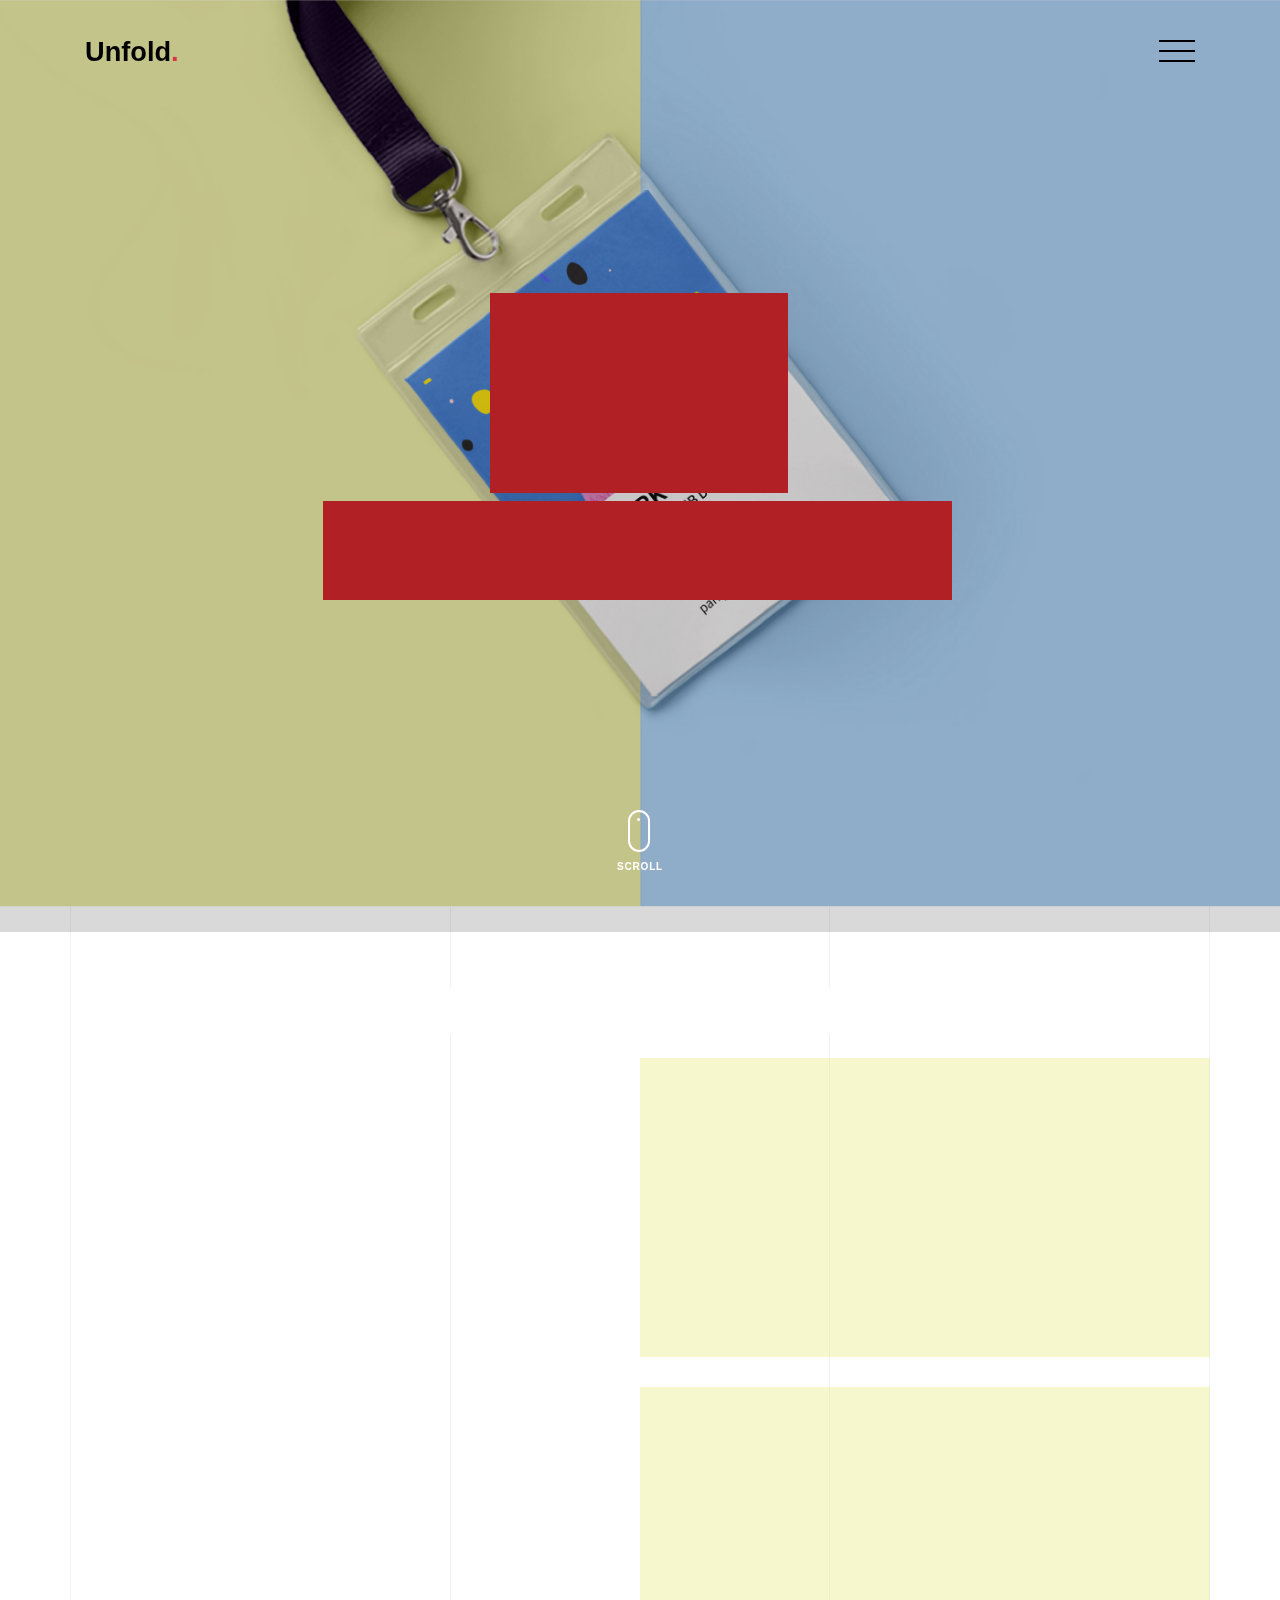
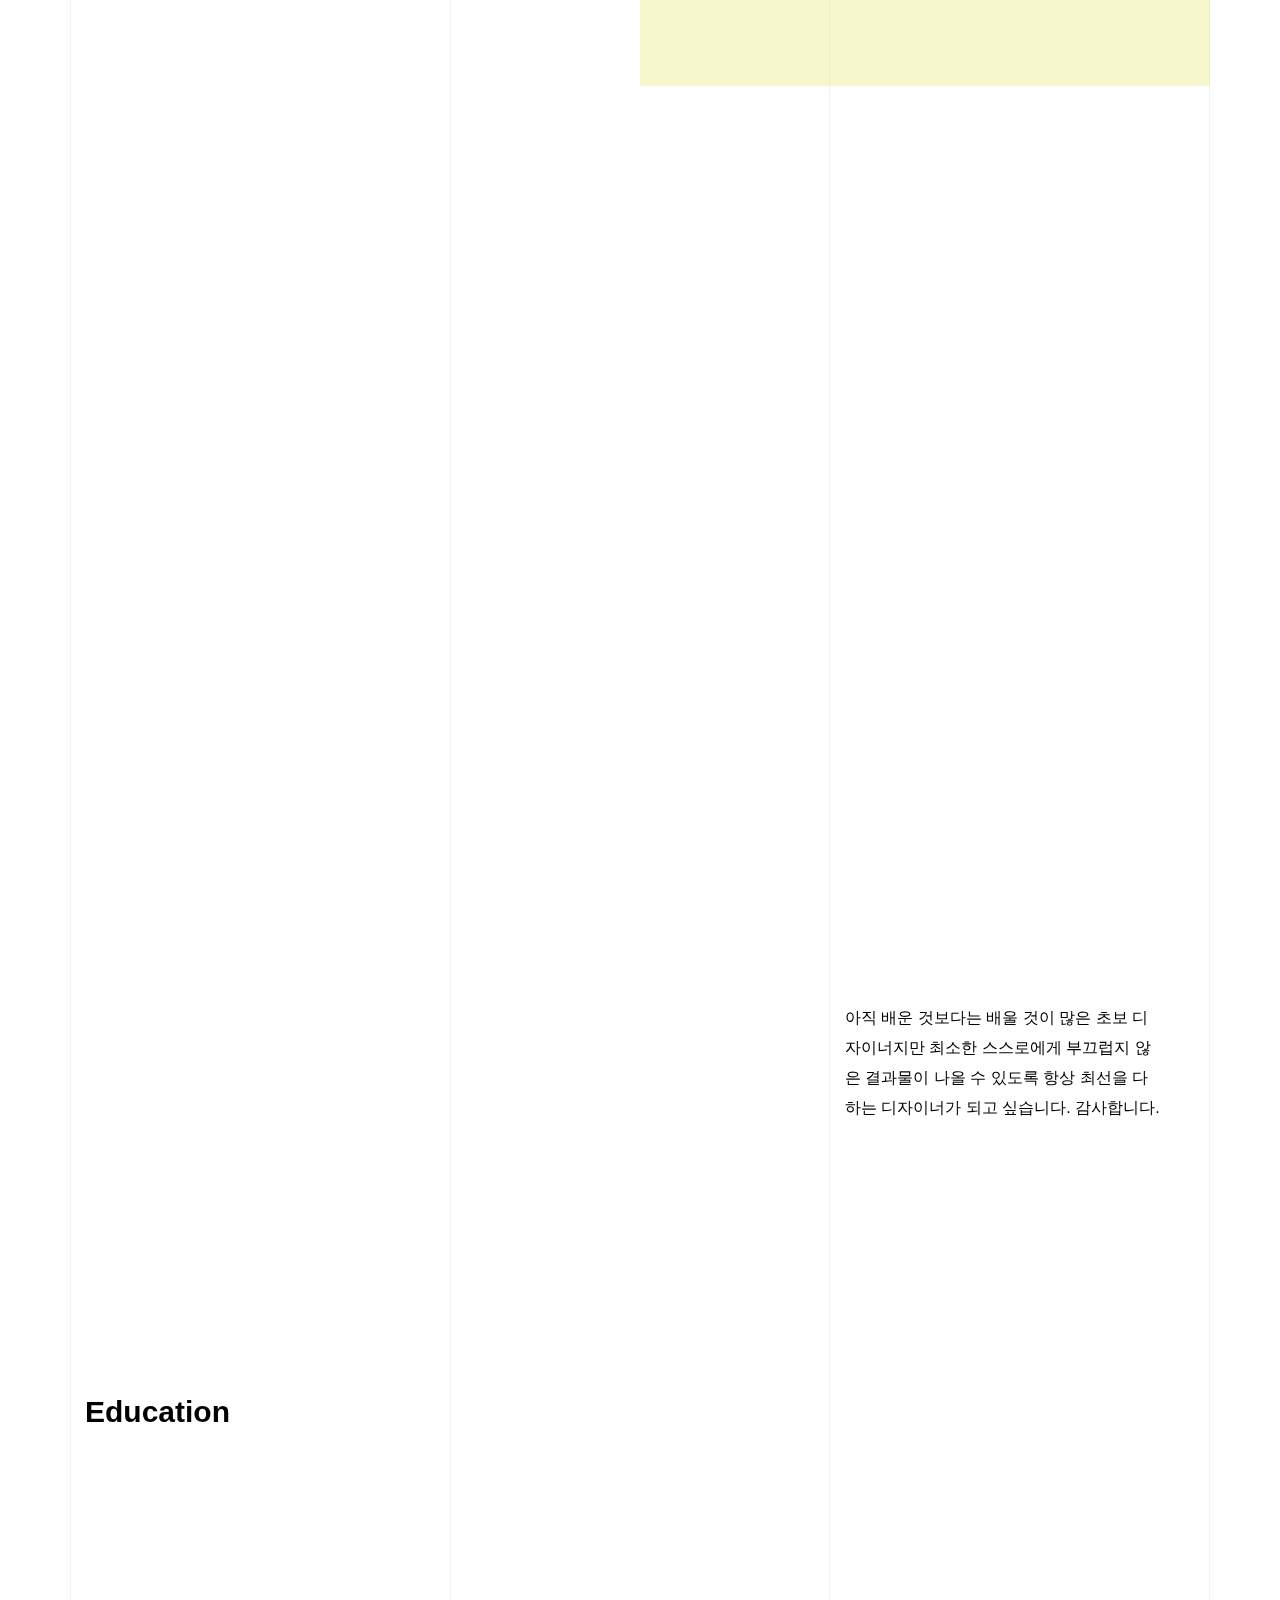
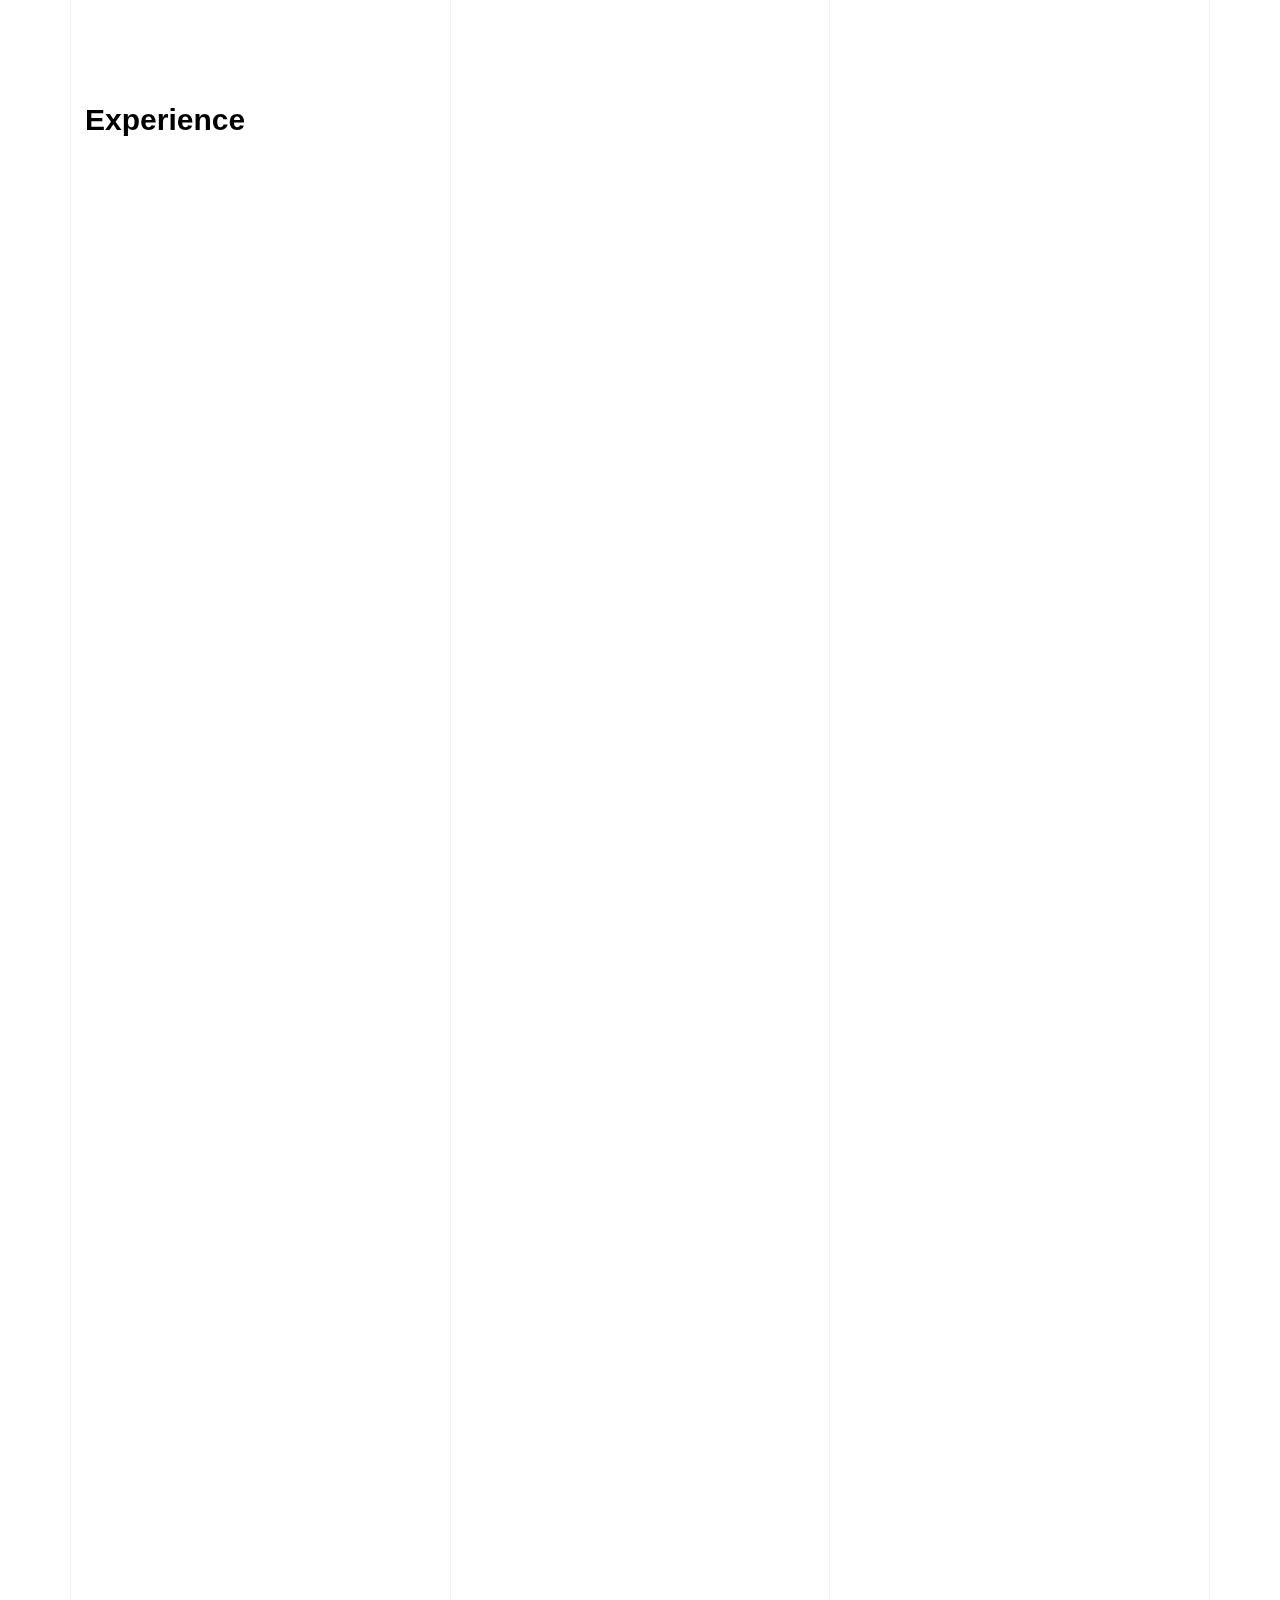
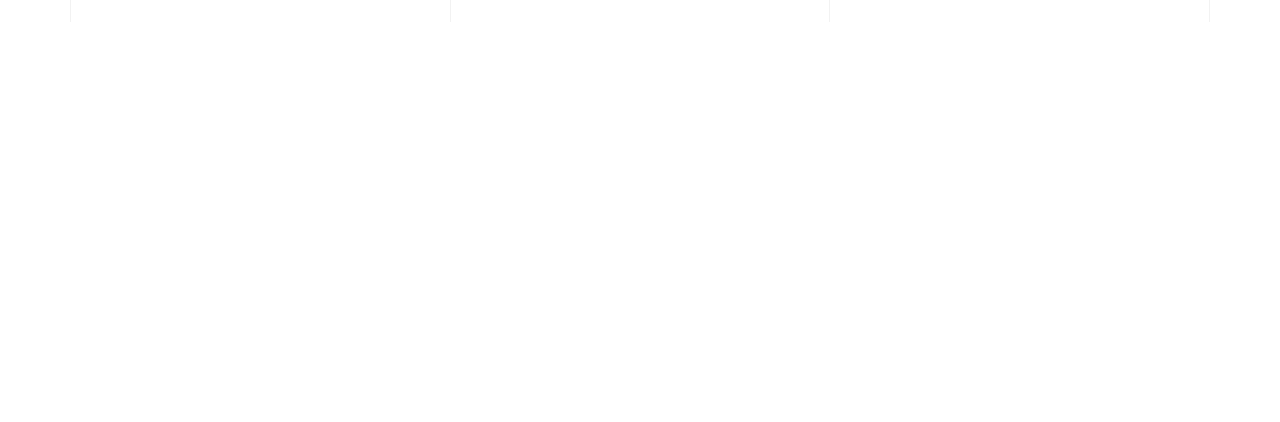
<file: index.html>
<!doctype html>
<html lang="ko">
  <head>
    <title>Unfold &mdash; A onepage portfolio HTML template by Unslate.co</title>
    <link rel="icon" type="image/png" sizes="32x32" href="images/pjj_favicon.png">
    <meta charset="utf-8">
    <meta name="viewport" content="width=device-width, initial-scale=1, shrink-to-fit=no">

    <meta name="description" content="A onepage portfolio HTML template by Unslate.co">
    <meta name="keywords" content="html, css, javascript, jquery">
    <meta name="author" content="Unslate.co">

    <link rel="stylesheet" href="css/vendor/icomoon/style.css">
    <link rel="stylesheet" href="css/vendor/owl.carousel.min.css">
    <link rel="stylesheet" href="css/vendor/aos.css">
    <link rel="stylesheet" href="css/vendor/animate.min.css">
    <link rel="stylesheet" href="css/vendor/bootstrap.min.css">
    <link rel="stylesheet" href="css/vendor/jquery.fancybox.min.css">
    

    <!-- Theme Style -->
    <link rel="stylesheet" href="css/style.css">
    

  </head>
  <body data-spy="scroll" data-target=".site-nav-target" data-offset="200">

    <nav class="unslate_co--site-mobile-menu">
      <div class="close-wrap d-flex">
        <a href="#" class="d-flex ml-auto js-menu-toggle">
          <span class="close-label">Close</span>
          <div class="close-times">
            <span class="bar1"></span>
            <span class="bar2"></span>
          </div>
        </a>
      </div>
      <div class="site-mobile-inner"></div>
    </nav>


    <div class="unslate_co--site-wrap">

      <div class="unslate_co--site-inner">

        <div class="lines-wrap">
          <div class="lines-inner">
            <div class="lines"></div>
          </div>
        </div>
        <!-- END lines -->
      
      <nav class="unslate_co--site-nav dark site-nav-target">

        <div class="container">
        
          <div class="row align-items-center justify-content-between text-left">

            <div class="col-3">
              <div class="site-logo">
                <a href="index-sidebar-menu.html" class="unslate_co--site-logo">Unfold<span>.</span></a>
              </div>
            </div>
            <div class="col text-right">
              <ul class="site-nav-ul js-clone-nav text-left d-none d-lg-inline-none">
                <li><a href="#home-section" class="nav-link">Home</a></li>
                <li><a href="#portfolio-section" class="nav-link">Portfolio</a></li>
                <li><a href="#about-section" class="nav-link">About</a></li>
                <li><a href="#resume-section" class="nav-link">Resume</a></li>
                <li><a href="#skills-section" class="nav-link">Skills</a></li>
                <li><a href="#contact-section" class="nav-link">Contact</a></li>
              </ul>
              
              <a href="#" class="burger-toggle-menu js-burger-toggle-menu ml-auto py-4">
                <span></span>
                <span></span>
                <span></span>
              </a>

            </div>
            
          </div>
        </div>

      </nav>
      <!-- END nav -->

      <div class="cover-v1 jarallax overlay" style="background-image: url('images/me_bg_cover_2.jpg');" id="home-section">
        <div class="container">
          <div class="row align-items-center">
              
            <div class="col-md-7 mx-auto text-center">
              <h1 class="heading gsap-reveal-hero text-white"><img src="images/pjj_logo.png" alt="박정주 로고"></h1>
              <h2 class="subheading gsap-reveal-hero text-white">I’m <span class="myname">PARK JUNGJU</span> A UIUX WEB Designer Based In Busan</h2>
            </div>

          </div>
        </div>


        <!-- dov -->
        <a href="#portfolio-section" class="mouse-wrap smoothscroll">
          <span class="mouse">
            <span class="scroll"></span>
          </span>
          <span class="mouse-label">Scroll</span>
        </a>

      </div>
      <!-- END .cover-v1 -->

      <!-- portfolio-section START -->
      <div class="unslate_co--section" id="portfolio-section">
        <div class="container">
          
          <div class="relative"><div class="loader-portfolio-wrap"><div class="loader-portfolio dark"></div></div> </div>
          <div id="portfolio-single-holder"></div>

          <div class="portfolio-wrapper">

            <div class="d-flex align-items-center mb-4 gsap-reveal gsap-reveal-filter">
              <h2 class="mr-auto heading-h2">Portfolio</h2>
              
              <a href="#" class="text-black js-filter d-inline-block d-lg-none">Filter</a>
              
              
            </div>
            
            <div id="posts" class="row gutter-isotope-item">
              <div class="item branding isotope-mb-2 col-lg-12">
                <a href="#none" class="portfolio-item isotope-item gsap-reveal-img col-md-6">
                    <div class="overlay">
                      <div class="portfolio-item-content">
                        <h3>얼키가</h3>
                        <p> 얽혀사는 삶의 즐거움을 실현해가는 코리빙하우스 브랜드입니다. </p>
                      </div>
                    </div>
                    <img src="images/urkkiga_1.png" class="lazyload  img-fluid" alt="Images" />
                  </a>
                  <div class="portfolio-text gsap-reveal-img col-md-6">
                    <h2>얼키가 URKKI:가</h2>
                    <h3>얽혀사는 삶의 즐거움을 실현해가는 코리빙하우스 브랜드입니다. </h3>
                    <p class="website"><a href="https://jungjupark.github.io/urkkiga_main/" target="_blank">https://jungjupark.github.io/urkkiga_main/</a></p>
                    <p>
                      <a href="https://jungjupark.github.io/urkkiga_bibxguide/" target="_blank" class="btn btn-outline-pill btn-custom-light">BI &amp; BX Guide</a>
                      <a href="https://jungjupark.github.io/urkkiga_webguide/" target="_blank" class="btn btn-outline-pill btn-custom-light">Web Guide</a>
                      <a href="video.html" target="_blank" class="btn btn-outline-pill btn-custom-light">Brand Video</a>
                    </p>
                  </div>
              </div>

              <div class="item branding isotope-mb-2 col-lg-12">
                <a href="#none" class="portfolio-item isotope-item gsap-reveal-img col-md-6">
                    <div class="overlay">
                      <div class="portfolio-item-content">
                        <h3>SITS</h3>
                        <p>사각프레임을 메인디자인으로 하는 레트로 하이틴 컨셉의 아이웨어 브랜드입니다.</p>
                      </div>
                    </div>
                    <img src="images/sits_1.jpg" class="lazyload  img-fluid" alt="Images" />
                  </a>
                  <div class="portfolio-text gsap-reveal-img col-md-6">
                    <h2>Square in the Sight (SITS)</h2>
                    <h3>큼지막한 사각프레임을 메인디자인으로 하는 레트로 하이틴 컨셉의 아이웨어 브랜드입니다.</h3>
                    <p class="website"><a href="sits_web/index.html" target="_blank">https://github.com/</a></p>
                    <p>
                      <a href="sits_web/index.html" target="_blank" class="btn btn-outline-pill btn-custom-light">BI &amp; BX Guide</a>
                      <a href="#" target="_blank" class="btn btn-outline-pill btn-custom-light">Web Guide</a>
                      <a href="#" target="_blank" class="btn btn-outline-pill btn-custom-light">E-book</a>
                    </p>
                  </div>
              </div>

            </div>
        
          </div>

        </div>
      </div>
      <!-- portfolio-section END -->

      <!-- about-section START -->
      <div class="unslate_co--section" id="about-section">
        <div class="container">
          
          <div class="section-heading-wrap text-center mb-5">
            <h2 class="heading-h2 text-center divider"><span class="gsap-reveal">About Me</span></h2>
            <span class="gsap-reveal"><img src="images/divider.png" alt="divider" width="76"></span>
          </div>
          

          <div class="row mt-5 justify-content-between">
            <div class="col-lg-7 mb-5 mb-lg-0" data-aos="fade-up">
              <figure class="dotted-bg gsap-reveal-img">
                <img src="images/about_meme.jpg" alt="Image" class="img-fluid meme">
              </figure>
            </div>
            <div class="col-lg-4 pr-lg-5">
              <h3 class="mb-4 heading-h3"><span class="gsap-reveal">Epilogue</span></h3>
              <p class="lead gsap-reveal">처음에는 포토샵이나 일러스트같은 기본적인 툴도 다룰 줄 모르는 초보자라 하나부터 열가지 다 배워야하는 것에 대해 부담도 느끼고, 여러가지 고민도 많았습니다. 차근차근 배워가며 나만의 작업물을 하나씩
                완성해가다보니 점점 디자인이 재미있다는 생각이 들게 되었습니다 </p>
              <p class="mb-4 gsap-reveal">그 중에서도 포트폴리오 작업은 제가 지금까지 배우고, 만들었던 모든 것들을 집약하여 보여줄 수 있도록 하기 위해 노력을 많이 한 작업입니다.
                '내가 할 수 있는 것을 하나라도 더 보여주고 싶다'는 마음에 작업물들을 계속 추가하고 수정하는 과정이 쉽지만은 않았지만
                막상 결과물을 보니 처음 시작했을 때의 자신이 생각나면서 신기하기도 하고, 보람차다는 생각이 듭니다.</p>
              <p>아직 배운 것보다는 배울 것이 많은 초보 디자이너지만 최소한 스스로에게 부끄럽지 않은 결과물이 나올 수 있도록 항상 최선을 다하는 디자이너가 되고 싶습니다. 감사합니다.</p>
            </div>
          </div>
        </div>
      </div>
      <!-- about-section END -->

      <!-- resume-section START -->
      <div class="unslate_co--section" id="resume-section">
        <div class="container">

          <div class="section-heading-wrap text-center mb-5">
            <h2 class="heading-h2 text-center divider"><span class="gsap-reveal">My Resume</span></h2>
            <span class="gsap-reveal"><img src="images/divider.png" alt="divider" width="76"></span>
          </div>

          <div class="row gutter-v3">
            <h2 class="col-md-12">Education</h2>
            <div class="col-md-6 col-lg-4 mb-4">
              <div class="feature-v1" data-aos="fade-up" data-aos-delay="0">
                <div class="wrap-icon mb-3">
                  <i class="icon-graduation-cap"></i>
                </div>
                <h3>March 2010 - February 2013</h3>
                <h4>Yeongdo Girls'High School</h4>
                <p>영도여자 고등학교 (인문계) 졸업</p>
              </div> 
            </div>
            <div class="col-md-6 col-lg-4 mb-4">
              <div class="feature-v1" data-aos="fade-up" data-aos-delay="100">
                <div class="wrap-icon mb-3">
                  <i class="icon-graduation-cap"></i>
                </div>
                <h3>March 2013 - August 2018</h3>
                <h4>Busan Univercity of Foreign Studies</h4>
                <p>부산 외국어 대학교 커뮤니케이션 일본어학과 졸업</p>
              </div> 
            </div>
            <div class="col-md-6 col-lg-4 mb-4">
              <div class="feature-v1" data-aos="fade-up" data-aos-delay="200">
                <div class="wrap-icon mb-3">
                  <i class="icon-graduation-cap"></i>
                </div>
                <h3>December 2021 - April 2022</h3>
                <h4>Narae Design Academy</h4>
                <p>나래 디자인 학원 '영상편집을 활용한 UIUX 웹디자인' 과정 수료</p>
              </div> 
            </div>

            <h2 class="col-md-12">Experience</h2>
            <div class="col-md-6 col-lg-4 mb-4">
              <div class="feature-v1" data-aos="fade-up" data-aos-delay="0">
                <div class="wrap-icon mb-3">
                  <i class="icon-suitcase"></i>
                </div>
                <h3>August 2015 - July 2016</h3>
                <h4>Working holiday in Japan</h4>
                <p>일본 워킹홀리데이. 어학원 3개월 과정 수료와 'Madang'에서 근무</p>
              </div> 
            </div>
            <div class="col-md-6 col-lg-4 mb-4">
              <div class="feature-v1" data-aos="fade-up" data-aos-delay="100">
                <div class="wrap-icon mb-3">
                  <i class="icon-suitcase"></i>
                </div>
                <h3>January 2017 - June 2017</h3>
                <h4>Hotel Nongshim Internship</h4>
                <p>'IPP' 대학 연계 프로그램을 통해 '리스또란떼' F&B 부서에서 6개월 인턴과정 수료</p>
              </div> 
            </div>
            <div class="col-md-6 col-lg-4 mb-4">
              <div class="feature-v1" data-aos="fade-up" data-aos-delay="200">
                <div class="wrap-icon mb-3">
                  <i class="icon-suitcase"></i>
                </div>
                <h3>August 2018 - June 2021</h3>
                <h4>Infromin Store manager</h4>
                <p>여성의류매장 '인프럼인'에서 매장관리, 고객응대, CS, 상품포장 등 총괄업무 담당</p>
              </div> 
            </div>

          </div>

        </div>
      </div>
      <!-- resume-section END -->


      <!-- skills-section START -->
      <div class="unslate_co--section section-counter" id="skills-section">
        <div class="container">
          <div class="section-heading-wrap text-center mb-5">
            <h2 class="heading-h2 text-center divider"><span class="gsap-reveal">My Skills</span></h2>
            <span class="gsap-reveal"><img src="images/divider.png" alt="divider" width="76"></span>
          </div>


          <div class="row pt-5">
            <div class="col-6 col-sm-6 mb-5 mb-lg-0 col-md-6 col-lg-3" data-aos="fade-up" data-aos-delay="0">
              <div class="counter-v1 text-center">
                <span class="number-wrap">
                  <span class="number number-counter" data-number="90">0</span>
                  <span class="append-text">%</span>
                </span>
                <span class="counter-label">WordPress</span>
              </div>
            </div>
            <div class="col-6 col-sm-6 mb-5 mb-lg-0 col-md-6 col-lg-3" data-aos="fade-up" data-aos-delay="100">
              <div class="counter-v1 text-center">
                <span class="number-wrap">
                  <span class="number number-counter" data-number="90">0</span>
                  <span class="append-text">%</span>
                </span>
                <span class="counter-label">HTML/CSS</span>
              </div>
            </div>
            <div class="col-6 col-sm-6 mb-5 mb-lg-0 col-md-6 col-lg-3" data-aos="fade-up" data-aos-delay="200">
              <div class="counter-v1 text-center">
                <span class="number-wrap">
                  <span class="number number-counter" data-number="80">0</span>
                  <span class="append-text">%</span>
                </span>
                <span class="counter-label">jQuery</span>
              </div>
            </div>
            <div class="col-6 col-sm-6 mb-5 mb-lg-0 col-md-6 col-lg-3" data-aos="fade-up" data-aos-delay="300">
              <div class="counter-v1 text-center">
                <span class="number-wrap">
                  <span class="number number-counter" data-number="100">0</span>
                  <span class="append-text">%</span>
                </span>
                <span class="counter-label">Design</span>
              </div>
            </div>
          </div>
        </div>
      </div>
      <!-- skills-section END -->

      <!-- contact-section START -->
      <div class="unslate_co--section" id="contact-section">
        <div class="container">
          <div class="section-heading-wrap text-center mb-5">
            <h2 class="heading-h2 text-center divider"><span class="gsap-reveal">Get In Touch</span></h2>
            <span class="gsap-reveal"><img src="images/divider.png" alt="divider" width="76"></span>
          </div>


          <div class="row justify-content-between">
            
            <div class="col-md-8">
              <figure class="gsap-reveal-img">
                <img src="images/getintouch.jpg" alt="Image" class="img-fluid">
              </figure>
            </div>

            <div class="col-md-4">
              <div class="contact-info-v1">
                <div class="gsap-reveal d-block">
                  <span class="d-block contact-info-label">Email</span>
                  <a href="#" class="contact-info-val">parkjj199@gmail.com</a>
                </div>
                <div class="gsap-reveal d-block">
                  <span class="d-block contact-info-label">Phone</span>
                  <a href="#" class="contact-info-val">+82 10 9985 6169</a>
                </div>
                <div class="gsap-reveal d-block">
                  <span class="d-block contact-info-label">Address</span>
                  <address class="contact-info-val">1902ho 104dong, Jeolyeongro 524 <br> Busan, Yeongdogu</address>
                </div>
              </div>
            </div>

          </div>
        </div>
      </div>
      <!-- contact-section START -->

    </div>
      


      <footer class="unslate_co--footer unslate_co--section">
        <div class="container">
          <div class="row justify-content-center">
            <div class="col-md-7">
              
              <div class="footer-site-logo"><a href="#">Unfold<span>.</span></a></div>

              <ul class="footer-site-social">
                <li><a href="#">Facebook</a></li>
                <li><a href="#">Twitter</a></li>
                <li><a href="#">Instagram</a></li>
                <li><a href="#">Dribbble</a></li>
                <li><a href="#">Behance</a></li>
              </ul>

              <p class="site-copyright">
                <small>&copy; 2020 <a href="#">Unfold</a>. All Rights Reserved. Design with <span class="icon-heart text-danger"></span> by <a href="#">Unslate.co</a>.</small>
              </p>

            </div>
          </div>
        </div>
      </footer>

      
    </div>

    <!-- Loader -->
    <div id="unslate_co--overlayer"></div>
    <div class="site-loader-wrap">
      <div class="site-loader dark"></div>
    </div>

    <script src="js/scripts-dist.js"></script>
    <script src="js/main.js"></script>

    <!-- Global site tag (gtag.js) - Google Analytics -->
<script async src="https://www.googletagmanager.com/gtag/js?id=UA-157808202-1"></script>
<script>
  window.dataLayer = window.dataLayer || [];
  function gtag(){dataLayer.push(arguments);}
  gtag('js', new Date());

  gtag('config', 'UA-157808202-1');
</script>

  </body>
</html>
</file>
<file: css/vendor/icomoon/style.css>
@font-face {
  font-family: 'icomoon';
  src:  url('fonts/icomoon.eot?10si43');
  src:  url('fonts/icomoon.eot?10si43#iefix') format('embedded-opentype'),
    url('fonts/icomoon.ttf?10si43') format('truetype'),
    url('fonts/icomoon.woff?10si43') format('woff'),
    url('fonts/icomoon.svg?10si43#icomoon') format('svg');
  font-weight: normal;
  font-style: normal;
}

[class^="icon-"], [class*=" icon-"] {
  /* use !important to prevent issues with browser extensions that change fonts */
  font-family: 'icomoon' !important;
  speak: none;
  font-style: normal;
  font-weight: normal;
  font-variant: normal;
  text-transform: none;
  line-height: 1;

  /* Better Font Rendering =========== */
  -webkit-font-smoothing: antialiased;
  -moz-osx-font-smoothing: grayscale;
}

.icon-asterisk:before {
  content: "\f069";
}
.icon-plus:before {
  content: "\f067";
}
.icon-question:before {
  content: "\f128";
}
.icon-minus:before {
  content: "\f068";
}
.icon-glass:before {
  content: "\f000";
}
.icon-music:before {
  content: "\f001";
}
.icon-search:before {
  content: "\f002";
}
.icon-envelope-o:before {
  content: "\f003";
}
.icon-heart:before {
  content: "\f004";
}
.icon-star:before {
  content: "\f005";
}
.icon-star-o:before {
  content: "\f006";
}
.icon-user:before {
  content: "\f007";
}
.icon-film:before {
  content: "\f008";
}
.icon-th-large:before {
  content: "\f009";
}
.icon-th:before {
  content: "\f00a";
}
.icon-th-list:before {
  content: "\f00b";
}
.icon-check:before {
  content: "\f00c";
}
.icon-close:before {
  content: "\f00d";
}
.icon-remove:before {
  content: "\f00d";
}
.icon-times:before {
  content: "\f00d";
}
.icon-search-plus:before {
  content: "\f00e";
}
.icon-search-minus:before {
  content: "\f010";
}
.icon-power-off:before {
  content: "\f011";
}
.icon-signal:before {
  content: "\f012";
}
.icon-cog:before {
  content: "\f013";
}
.icon-gear:before {
  content: "\f013";
}
.icon-trash-o:before {
  content: "\f014";
}
.icon-home:before {
  content: "\f015";
}
.icon-file-o:before {
  content: "\f016";
}
.icon-clock-o:before {
  content: "\f017";
}
.icon-road:before {
  content: "\f018";
}
.icon-download:before {
  content: "\f019";
}
.icon-arrow-circle-o-down:before {
  content: "\f01a";
}
.icon-arrow-circle-o-up:before {
  content: "\f01b";
}
.icon-inbox:before {
  content: "\f01c";
}
.icon-play-circle-o:before {
  content: "\f01d";
}
.icon-repeat:before {
  content: "\f01e";
}
.icon-rotate-right:before {
  content: "\f01e";
}
.icon-refresh:before {
  content: "\f021";
}
.icon-list-alt:before {
  content: "\f022";
}
.icon-lock:before {
  content: "\f023";
}
.icon-flag:before {
  content: "\f024";
}
.icon-headphones:before {
  content: "\f025";
}
.icon-volume-off:before {
  content: "\f026";
}
.icon-volume-down:before {
  content: "\f027";
}
.icon-volume-up:before {
  content: "\f028";
}
.icon-qrcode:before {
  content: "\f029";
}
.icon-barcode:before {
  content: "\f02a";
}
.icon-tag:before {
  content: "\f02b";
}
.icon-tags:before {
  content: "\f02c";
}
.icon-book:before {
  content: "\f02d";
}
.icon-bookmark:before {
  content: "\f02e";
}
.icon-print:before {
  content: "\f02f";
}
.icon-camera:before {
  content: "\f030";
}
.icon-font:before {
  content: "\f031";
}
.icon-bold:before {
  content: "\f032";
}
.icon-italic:before {
  content: "\f033";
}
.icon-text-height:before {
  content: "\f034";
}
.icon-text-width:before {
  content: "\f035";
}
.icon-align-left:before {
  content: "\f036";
}
.icon-align-center:before {
  content: "\f037";
}
.icon-align-right:before {
  content: "\f038";
}
.icon-align-justify:before {
  content: "\f039";
}
.icon-list:before {
  content: "\f03a";
}
.icon-dedent:before {
  content: "\f03b";
}
.icon-outdent:before {
  content: "\f03b";
}
.icon-indent:before {
  content: "\f03c";
}
.icon-video-camera:before {
  content: "\f03d";
}
.icon-image:before {
  content: "\f03e";
}
.icon-photo:before {
  content: "\f03e";
}
.icon-picture-o:before {
  content: "\f03e";
}
.icon-pencil:before {
  content: "\f040";
}
.icon-map-marker:before {
  content: "\f041";
}
.icon-adjust:before {
  content: "\f042";
}
.icon-tint:before {
  content: "\f043";
}
.icon-edit:before {
  content: "\f044";
}
.icon-pencil-square-o:before {
  content: "\f044";
}
.icon-share-square-o:before {
  content: "\f045";
}
.icon-check-square-o:before {
  content: "\f046";
}
.icon-arrows:before {
  content: "\f047";
}
.icon-step-backward:before {
  content: "\f048";
}
.icon-fast-backward:before {
  content: "\f049";
}
.icon-backward:before {
  content: "\f04a";
}
.icon-play:before {
  content: "\f04b";
}
.icon-pause:before {
  content: "\f04c";
}
.icon-stop:before {
  content: "\f04d";
}
.icon-forward:before {
  content: "\f04e";
}
.icon-fast-forward:before {
  content: "\f050";
}
.icon-step-forward:before {
  content: "\f051";
}
.icon-eject:before {
  content: "\f052";
}
.icon-chevron-left:before {
  content: "\f053";
}
.icon-chevron-right:before {
  content: "\f054";
}
.icon-plus-circle:before {
  content: "\f055";
}
.icon-minus-circle:before {
  content: "\f056";
}
.icon-times-circle:before {
  content: "\f057";
}
.icon-check-circle:before {
  content: "\f058";
}
.icon-question-circle:before {
  content: "\f059";
}
.icon-info-circle:before {
  content: "\f05a";
}
.icon-crosshairs:before {
  content: "\f05b";
}
.icon-times-circle-o:before {
  content: "\f05c";
}
.icon-check-circle-o:before {
  content: "\f05d";
}
.icon-ban:before {
  content: "\f05e";
}
.icon-arrow-left:before {
  content: "\f060";
}
.icon-arrow-right:before {
  content: "\f061";
}
.icon-arrow-up:before {
  content: "\f062";
}
.icon-arrow-down:before {
  content: "\f063";
}
.icon-mail-forward:before {
  content: "\f064";
}
.icon-share:before {
  content: "\f064";
}
.icon-expand:before {
  content: "\f065";
}
.icon-compress:before {
  content: "\f066";
}
.icon-exclamation-circle:before {
  content: "\f06a";
}
.icon-gift:before {
  content: "\f06b";
}
.icon-leaf:before {
  content: "\f06c";
}
.icon-fire:before {
  content: "\f06d";
}
.icon-eye:before {
  content: "\f06e";
}
.icon-eye-slash:before {
  content: "\f070";
}
.icon-exclamation-triangle:before {
  content: "\f071";
}
.icon-warning:before {
  content: "\f071";
}
.icon-plane:before {
  content: "\f072";
}
.icon-calendar:before {
  content: "\f073";
}
.icon-random:before {
  content: "\f074";
}
.icon-comment:before {
  content: "\f075";
}
.icon-magnet:before {
  content: "\f076";
}
.icon-chevron-up:before {
  content: "\f077";
}
.icon-chevron-down:before {
  content: "\f078";
}
.icon-retweet:before {
  content: "\f079";
}
.icon-shopping-cart:before {
  content: "\f07a";
}
.icon-folder:before {
  content: "\f07b";
}
.icon-folder-open:before {
  content: "\f07c";
}
.icon-arrows-v:before {
  content: "\f07d";
}
.icon-arrows-h:before {
  content: "\f07e";
}
.icon-bar-chart:before {
  content: "\f080";
}
.icon-bar-chart-o:before {
  content: "\f080";
}
.icon-twitter-square:before {
  content: "\f081";
}
.icon-facebook-square:before {
  content: "\f082";
}
.icon-camera-retro:before {
  content: "\f083";
}
.icon-key:before {
  content: "\f084";
}
.icon-cogs:before {
  content: "\f085";
}
.icon-gears:before {
  content: "\f085";
}
.icon-comments:before {
  content: "\f086";
}
.icon-thumbs-o-up:before {
  content: "\f087";
}
.icon-thumbs-o-down:before {
  content: "\f088";
}
.icon-star-half:before {
  content: "\f089";
}
.icon-heart-o:before {
  content: "\f08a";
}
.icon-sign-out:before {
  content: "\f08b";
}
.icon-linkedin-square:before {
  content: "\f08c";
}
.icon-thumb-tack:before {
  content: "\f08d";
}
.icon-external-link:before {
  content: "\f08e";
}
.icon-sign-in:before {
  content: "\f090";
}
.icon-trophy:before {
  content: "\f091";
}
.icon-github-square:before {
  content: "\f092";
}
.icon-upload:before {
  content: "\f093";
}
.icon-lemon-o:before {
  content: "\f094";
}
.icon-phone:before {
  content: "\f095";
}
.icon-square-o:before {
  content: "\f096";
}
.icon-bookmark-o:before {
  content: "\f097";
}
.icon-phone-square:before {
  content: "\f098";
}
.icon-twitter:before {
  content: "\f099";
}
.icon-facebook:before {
  content: "\f09a";
}
.icon-facebook-f:before {
  content: "\f09a";
}
.icon-github:before {
  content: "\f09b";
}
.icon-unlock:before {
  content: "\f09c";
}
.icon-credit-card:before {
  content: "\f09d";
}
.icon-feed:before {
  content: "\f09e";
}
.icon-rss:before {
  content: "\f09e";
}
.icon-hdd-o:before {
  content: "\f0a0";
}
.icon-bullhorn:before {
  content: "\f0a1";
}
.icon-bell-o:before {
  content: "\f0a2";
}
.icon-certificate:before {
  content: "\f0a3";
}
.icon-hand-o-right:before {
  content: "\f0a4";
}
.icon-hand-o-left:before {
  content: "\f0a5";
}
.icon-hand-o-up:before {
  content: "\f0a6";
}
.icon-hand-o-down:before {
  content: "\f0a7";
}
.icon-arrow-circle-left:before {
  content: "\f0a8";
}
.icon-arrow-circle-right:before {
  content: "\f0a9";
}
.icon-arrow-circle-up:before {
  content: "\f0aa";
}
.icon-arrow-circle-down:before {
  content: "\f0ab";
}
.icon-globe:before {
  content: "\f0ac";
}
.icon-wrench:before {
  content: "\f0ad";
}
.icon-tasks:before {
  content: "\f0ae";
}
.icon-filter:before {
  content: "\f0b0";
}
.icon-briefcase:before {
  content: "\f0b1";
}
.icon-arrows-alt:before {
  content: "\f0b2";
}
.icon-group:before {
  content: "\f0c0";
}
.icon-users:before {
  content: "\f0c0";
}
.icon-chain:before {
  content: "\f0c1";
}
.icon-link:before {
  content: "\f0c1";
}
.icon-cloud:before {
  content: "\f0c2";
}
.icon-flask:before {
  content: "\f0c3";
}
.icon-cut:before {
  content: "\f0c4";
}
.icon-scissors:before {
  content: "\f0c4";
}
.icon-copy:before {
  content: "\f0c5";
}
.icon-files-o:before {
  content: "\f0c5";
}
.icon-paperclip:before {
  content: "\f0c6";
}
.icon-floppy-o:before {
  content: "\f0c7";
}
.icon-save:before {
  content: "\f0c7";
}
.icon-square:before {
  content: "\f0c8";
}
.icon-bars:before {
  content: "\f0c9";
}
.icon-navicon:before {
  content: "\f0c9";
}
.icon-reorder:before {
  content: "\f0c9";
}
.icon-list-ul:before {
  content: "\f0ca";
}
.icon-list-ol:before {
  content: "\f0cb";
}
.icon-strikethrough:before {
  content: "\f0cc";
}
.icon-underline:before {
  content: "\f0cd";
}
.icon-table:before {
  content: "\f0ce";
}
.icon-magic:before {
  content: "\f0d0";
}
.icon-truck:before {
  content: "\f0d1";
}
.icon-pinterest:before {
  content: "\f0d2";
}
.icon-pinterest-square:before {
  content: "\f0d3";
}
.icon-google-plus-square:before {
  content: "\f0d4";
}
.icon-google-plus:before {
  content: "\f0d5";
}
.icon-money:before {
  content: "\f0d6";
}
.icon-caret-down:before {
  content: "\f0d7";
}
.icon-caret-up:before {
  content: "\f0d8";
}
.icon-caret-left:before {
  content: "\f0d9";
}
.icon-caret-right:before {
  content: "\f0da";
}
.icon-columns:before {
  content: "\f0db";
}
.icon-sort:before {
  content: "\f0dc";
}
.icon-unsorted:before {
  content: "\f0dc";
}
.icon-sort-desc:before {
  content: "\f0dd";
}
.icon-sort-down:before {
  content: "\f0dd";
}
.icon-sort-asc:before {
  content: "\f0de";
}
.icon-sort-up:before {
  content: "\f0de";
}
.icon-envelope:before {
  content: "\f0e0";
}
.icon-linkedin:before {
  content: "\f0e1";
}
.icon-rotate-left:before {
  content: "\f0e2";
}
.icon-undo:before {
  content: "\f0e2";
}
.icon-gavel:before {
  content: "\f0e3";
}
.icon-legal:before {
  content: "\f0e3";
}
.icon-dashboard:before {
  content: "\f0e4";
}
.icon-tachometer:before {
  content: "\f0e4";
}
.icon-comment-o:before {
  content: "\f0e5";
}
.icon-comments-o:before {
  content: "\f0e6";
}
.icon-bolt:before {
  content: "\f0e7";
}
.icon-flash:before {
  content: "\f0e7";
}
.icon-sitemap:before {
  content: "\f0e8";
}
.icon-umbrella:before {
  content: "\f0e9";
}
.icon-clipboard:before {
  content: "\f0ea";
}
.icon-paste:before {
  content: "\f0ea";
}
.icon-lightbulb-o:before {
  content: "\f0eb";
}
.icon-exchange:before {
  content: "\f0ec";
}
.icon-cloud-download:before {
  content: "\f0ed";
}
.icon-cloud-upload:before {
  content: "\f0ee";
}
.icon-user-md:before {
  content: "\f0f0";
}
.icon-stethoscope:before {
  content: "\f0f1";
}
.icon-suitcase:before {
  content: "\f0f2";
}
.icon-bell:before {
  content: "\f0f3";
}
.icon-coffee:before {
  content: "\f0f4";
}
.icon-cutlery:before {
  content: "\f0f5";
}
.icon-file-text-o:before {
  content: "\f0f6";
}
.icon-building-o:before {
  content: "\f0f7";
}
.icon-hospital-o:before {
  content: "\f0f8";
}
.icon-ambulance:before {
  content: "\f0f9";
}
.icon-medkit:before {
  content: "\f0fa";
}
.icon-fighter-jet:before {
  content: "\f0fb";
}
.icon-beer:before {
  content: "\f0fc";
}
.icon-h-square:before {
  content: "\f0fd";
}
.icon-plus-square:before {
  content: "\f0fe";
}
.icon-angle-double-left:before {
  content: "\f100";
}
.icon-angle-double-right:before {
  content: "\f101";
}
.icon-angle-double-up:before {
  content: "\f102";
}
.icon-angle-double-down:before {
  content: "\f103";
}
.icon-angle-left:before {
  content: "\f104";
}
.icon-angle-right:before {
  content: "\f105";
}
.icon-angle-up:before {
  content: "\f106";
}
.icon-angle-down:before {
  content: "\f107";
}
.icon-desktop:before {
  content: "\f108";
}
.icon-laptop:before {
  content: "\f109";
}
.icon-tablet:before {
  content: "\f10a";
}
.icon-mobile:before {
  content: "\f10b";
}
.icon-mobile-phone:before {
  content: "\f10b";
}
.icon-circle-o:before {
  content: "\f10c";
}
.icon-quote-left:before {
  content: "\f10d";
}
.icon-quote-right:before {
  content: "\f10e";
}
.icon-spinner:before {
  content: "\f110";
}
.icon-circle:before {
  content: "\f111";
}
.icon-mail-reply:before {
  content: "\f112";
}
.icon-reply:before {
  content: "\f112";
}
.icon-github-alt:before {
  content: "\f113";
}
.icon-folder-o:before {
  content: "\f114";
}
.icon-folder-open-o:before {
  content: "\f115";
}
.icon-smile-o:before {
  content: "\f118";
}
.icon-frown-o:before {
  content: "\f119";
}
.icon-meh-o:before {
  content: "\f11a";
}
.icon-gamepad:before {
  content: "\f11b";
}
.icon-keyboard-o:before {
  content: "\f11c";
}
.icon-flag-o:before {
  content: "\f11d";
}
.icon-flag-checkered:before {
  content: "\f11e";
}
.icon-terminal:before {
  content: "\f120";
}
.icon-code:before {
  content: "\f121";
}
.icon-mail-reply-all:before {
  content: "\f122";
}
.icon-reply-all:before {
  content: "\f122";
}
.icon-star-half-empty:before {
  content: "\f123";
}
.icon-star-half-full:before {
  content: "\f123";
}
.icon-star-half-o:before {
  content: "\f123";
}
.icon-location-arrow:before {
  content: "\f124";
}
.icon-crop:before {
  content: "\f125";
}
.icon-code-fork:before {
  content: "\f126";
}
.icon-chain-broken:before {
  content: "\f127";
}
.icon-unlink:before {
  content: "\f127";
}
.icon-info:before {
  content: "\f129";
}
.icon-exclamation:before {
  content: "\f12a";
}
.icon-superscript:before {
  content: "\f12b";
}
.icon-subscript:before {
  content: "\f12c";
}
.icon-eraser:before {
  content: "\f12d";
}
.icon-puzzle-piece:before {
  content: "\f12e";
}
.icon-microphone:before {
  content: "\f130";
}
.icon-microphone-slash:before {
  content: "\f131";
}
.icon-shield:before {
  content: "\f132";
}
.icon-calendar-o:before {
  content: "\f133";
}
.icon-fire-extinguisher:before {
  content: "\f134";
}
.icon-rocket:before {
  content: "\f135";
}
.icon-maxcdn:before {
  content: "\f136";
}
.icon-chevron-circle-left:before {
  content: "\f137";
}
.icon-chevron-circle-right:before {
  content: "\f138";
}
.icon-chevron-circle-up:before {
  content: "\f139";
}
.icon-chevron-circle-down:before {
  content: "\f13a";
}
.icon-html5:before {
  content: "\f13b";
}
.icon-css3:before {
  content: "\f13c";
}
.icon-anchor:before {
  content: "\f13d";
}
.icon-unlock-alt:before {
  content: "\f13e";
}
.icon-bullseye:before {
  content: "\f140";
}
.icon-ellipsis-h:before {
  content: "\f141";
}
.icon-ellipsis-v:before {
  content: "\f142";
}
.icon-rss-square:before {
  content: "\f143";
}
.icon-play-circle:before {
  content: "\f144";
}
.icon-ticket:before {
  content: "\f145";
}
.icon-minus-square:before {
  content: "\f146";
}
.icon-minus-square-o:before {
  content: "\f147";
}
.icon-level-up:before {
  content: "\f148";
}
.icon-level-down:before {
  content: "\f149";
}
.icon-check-square:before {
  content: "\f14a";
}
.icon-pencil-square:before {
  content: "\f14b";
}
.icon-external-link-square:before {
  content: "\f14c";
}
.icon-share-square:before {
  content: "\f14d";
}
.icon-compass:before {
  content: "\f14e";
}
.icon-caret-square-o-down:before {
  content: "\f150";
}
.icon-toggle-down:before {
  content: "\f150";
}
.icon-caret-square-o-up:before {
  content: "\f151";
}
.icon-toggle-up:before {
  content: "\f151";
}
.icon-caret-square-o-right:before {
  content: "\f152";
}
.icon-toggle-right:before {
  content: "\f152";
}
.icon-eur:before {
  content: "\f153";
}
.icon-euro:before {
  content: "\f153";
}
.icon-gbp:before {
  content: "\f154";
}
.icon-dollar:before {
  content: "\f155";
}
.icon-usd:before {
  content: "\f155";
}
.icon-inr:before {
  content: "\f156";
}
.icon-rupee:before {
  content: "\f156";
}
.icon-cny:before {
  content: "\f157";
}
.icon-jpy:before {
  content: "\f157";
}
.icon-rmb:before {
  content: "\f157";
}
.icon-yen:before {
  content: "\f157";
}
.icon-rouble:before {
  content: "\f158";
}
.icon-rub:before {
  content: "\f158";
}
.icon-ruble:before {
  content: "\f158";
}
.icon-krw:before {
  content: "\f159";
}
.icon-won:before {
  content: "\f159";
}
.icon-bitcoin:before {
  content: "\f15a";
}
.icon-btc:before {
  content: "\f15a";
}
.icon-file:before {
  content: "\f15b";
}
.icon-file-text:before {
  content: "\f15c";
}
.icon-sort-alpha-asc:before {
  content: "\f15d";
}
.icon-sort-alpha-desc:before {
  content: "\f15e";
}
.icon-sort-amount-asc:before {
  content: "\f160";
}
.icon-sort-amount-desc:before {
  content: "\f161";
}
.icon-sort-numeric-asc:before {
  content: "\f162";
}
.icon-sort-numeric-desc:before {
  content: "\f163";
}
.icon-thumbs-up:before {
  content: "\f164";
}
.icon-thumbs-down:before {
  content: "\f165";
}
.icon-youtube-square:before {
  content: "\f166";
}
.icon-youtube:before {
  content: "\f167";
}
.icon-xing:before {
  content: "\f168";
}
.icon-xing-square:before {
  content: "\f169";
}
.icon-youtube-play:before {
  content: "\f16a";
}
.icon-dropbox:before {
  content: "\f16b";
}
.icon-stack-overflow:before {
  content: "\f16c";
}
.icon-instagram:before {
  content: "\f16d";
}
.icon-flickr:before {
  content: "\f16e";
}
.icon-adn:before {
  content: "\f170";
}
.icon-bitbucket:before {
  content: "\f171";
}
.icon-bitbucket-square:before {
  content: "\f172";
}
.icon-tumblr:before {
  content: "\f173";
}
.icon-tumblr-square:before {
  content: "\f174";
}
.icon-long-arrow-down:before {
  content: "\f175";
}
.icon-long-arrow-up:before {
  content: "\f176";
}
.icon-long-arrow-left:before {
  content: "\f177";
}
.icon-long-arrow-right:before {
  content: "\f178";
}
.icon-apple:before {
  content: "\f179";
}
.icon-windows:before {
  content: "\f17a";
}
.icon-android:before {
  content: "\f17b";
}
.icon-linux:before {
  content: "\f17c";
}
.icon-dribbble:before {
  content: "\f17d";
}
.icon-skype:before {
  content: "\f17e";
}
.icon-foursquare:before {
  content: "\f180";
}
.icon-trello:before {
  content: "\f181";
}
.icon-female:before {
  content: "\f182";
}
.icon-male:before {
  content: "\f183";
}
.icon-gittip:before {
  content: "\f184";
}
.icon-gratipay:before {
  content: "\f184";
}
.icon-sun-o:before {
  content: "\f185";
}
.icon-moon-o:before {
  content: "\f186";
}
.icon-archive:before {
  content: "\f187";
}
.icon-bug:before {
  content: "\f188";
}
.icon-vk:before {
  content: "\f189";
}
.icon-weibo:before {
  content: "\f18a";
}
.icon-renren:before {
  content: "\f18b";
}
.icon-pagelines:before {
  content: "\f18c";
}
.icon-stack-exchange:before {
  content: "\f18d";
}
.icon-arrow-circle-o-right:before {
  content: "\f18e";
}
.icon-arrow-circle-o-left:before {
  content: "\f190";
}
.icon-caret-square-o-left:before {
  content: "\f191";
}
.icon-toggle-left:before {
  content: "\f191";
}
.icon-dot-circle-o:before {
  content: "\f192";
}
.icon-wheelchair:before {
  content: "\f193";
}
.icon-vimeo-square:before {
  content: "\f194";
}
.icon-try:before {
  content: "\f195";
}
.icon-turkish-lira:before {
  content: "\f195";
}
.icon-plus-square-o:before {
  content: "\f196";
}
.icon-space-shuttle:before {
  content: "\f197";
}
.icon-slack:before {
  content: "\f198";
}
.icon-envelope-square:before {
  content: "\f199";
}
.icon-wordpress:before {
  content: "\f19a";
}
.icon-openid:before {
  content: "\f19b";
}
.icon-bank:before {
  content: "\f19c";
}
.icon-institution:before {
  content: "\f19c";
}
.icon-university:before {
  content: "\f19c";
}
.icon-graduation-cap:before {
  content: "\f19d";
}
.icon-mortar-board:before {
  content: "\f19d";
}
.icon-yahoo:before {
  content: "\f19e";
}
.icon-google:before {
  content: "\f1a0";
}
.icon-reddit:before {
  content: "\f1a1";
}
.icon-reddit-square:before {
  content: "\f1a2";
}
.icon-stumbleupon-circle:before {
  content: "\f1a3";
}
.icon-stumbleupon:before {
  content: "\f1a4";
}
.icon-delicious:before {
  content: "\f1a5";
}
.icon-digg:before {
  content: "\f1a6";
}
.icon-pied-piper-pp:before {
  content: "\f1a7";
}
.icon-pied-piper-alt:before {
  content: "\f1a8";
}
.icon-drupal:before {
  content: "\f1a9";
}
.icon-joomla:before {
  content: "\f1aa";
}
.icon-language:before {
  content: "\f1ab";
}
.icon-fax:before {
  content: "\f1ac";
}
.icon-building:before {
  content: "\f1ad";
}
.icon-child:before {
  content: "\f1ae";
}
.icon-paw:before {
  content: "\f1b0";
}
.icon-spoon:before {
  content: "\f1b1";
}
.icon-cube:before {
  content: "\f1b2";
}
.icon-cubes:before {
  content: "\f1b3";
}
.icon-behance:before {
  content: "\f1b4";
}
.icon-behance-square:before {
  content: "\f1b5";
}
.icon-steam:before {
  content: "\f1b6";
}
.icon-steam-square:before {
  content: "\f1b7";
}
.icon-recycle:before {
  content: "\f1b8";
}
.icon-automobile:before {
  content: "\f1b9";
}
.icon-car:before {
  content: "\f1b9";
}
.icon-cab:before {
  content: "\f1ba";
}
.icon-taxi:before {
  content: "\f1ba";
}
.icon-tree:before {
  content: "\f1bb";
}
.icon-spotify:before {
  content: "\f1bc";
}
.icon-deviantart:before {
  content: "\f1bd";
}
.icon-soundcloud:before {
  content: "\f1be";
}
.icon-database:before {
  content: "\f1c0";
}
.icon-file-pdf-o:before {
  content: "\f1c1";
}
.icon-file-word-o:before {
  content: "\f1c2";
}
.icon-file-excel-o:before {
  content: "\f1c3";
}
.icon-file-powerpoint-o:before {
  content: "\f1c4";
}
.icon-file-image-o:before {
  content: "\f1c5";
}
.icon-file-photo-o:before {
  content: "\f1c5";
}
.icon-file-picture-o:before {
  content: "\f1c5";
}
.icon-file-archive-o:before {
  content: "\f1c6";
}
.icon-file-zip-o:before {
  content: "\f1c6";
}
.icon-file-audio-o:before {
  content: "\f1c7";
}
.icon-file-sound-o:before {
  content: "\f1c7";
}
.icon-file-movie-o:before {
  content: "\f1c8";
}
.icon-file-video-o:before {
  content: "\f1c8";
}
.icon-file-code-o:before {
  content: "\f1c9";
}
.icon-vine:before {
  content: "\f1ca";
}
.icon-codepen:before {
  content: "\f1cb";
}
.icon-jsfiddle:before {
  content: "\f1cc";
}
.icon-life-bouy:before {
  content: "\f1cd";
}
.icon-life-buoy:before {
  content: "\f1cd";
}
.icon-life-ring:before {
  content: "\f1cd";
}
.icon-life-saver:before {
  content: "\f1cd";
}
.icon-support:before {
  content: "\f1cd";
}
.icon-circle-o-notch:before {
  content: "\f1ce";
}
.icon-ra:before {
  content: "\f1d0";
}
.icon-rebel:before {
  content: "\f1d0";
}
.icon-resistance:before {
  content: "\f1d0";
}
.icon-empire:before {
  content: "\f1d1";
}
.icon-ge:before {
  content: "\f1d1";
}
.icon-git-square:before {
  content: "\f1d2";
}
.icon-git:before {
  content: "\f1d3";
}
.icon-hacker-news:before {
  content: "\f1d4";
}
.icon-y-combinator-square:before {
  content: "\f1d4";
}
.icon-yc-square:before {
  content: "\f1d4";
}
.icon-tencent-weibo:before {
  content: "\f1d5";
}
.icon-qq:before {
  content: "\f1d6";
}
.icon-wechat:before {
  content: "\f1d7";
}
.icon-weixin:before {
  content: "\f1d7";
}
.icon-paper-plane:before {
  content: "\f1d8";
}
.icon-send:before {
  content: "\f1d8";
}
.icon-paper-plane-o:before {
  content: "\f1d9";
}
.icon-send-o:before {
  content: "\f1d9";
}
.icon-history:before {
  content: "\f1da";
}
.icon-circle-thin:before {
  content: "\f1db";
}
.icon-header:before {
  content: "\f1dc";
}
.icon-paragraph:before {
  content: "\f1dd";
}
.icon-sliders:before {
  content: "\f1de";
}
.icon-share-alt:before {
  content: "\f1e0";
}
.icon-share-alt-square:before {
  content: "\f1e1";
}
.icon-bomb:before {
  content: "\f1e2";
}
.icon-futbol-o:before {
  content: "\f1e3";
}
.icon-soccer-ball-o:before {
  content: "\f1e3";
}
.icon-tty:before {
  content: "\f1e4";
}
.icon-binoculars:before {
  content: "\f1e5";
}
.icon-plug:before {
  content: "\f1e6";
}
.icon-slideshare:before {
  content: "\f1e7";
}
.icon-twitch:before {
  content: "\f1e8";
}
.icon-yelp:before {
  content: "\f1e9";
}
.icon-newspaper-o:before {
  content: "\f1ea";
}
.icon-wifi:before {
  content: "\f1eb";
}
.icon-calculator:before {
  content: "\f1ec";
}
.icon-paypal:before {
  content: "\f1ed";
}
.icon-google-wallet:before {
  content: "\f1ee";
}
.icon-cc-visa:before {
  content: "\f1f0";
}
.icon-cc-mastercard:before {
  content: "\f1f1";
}
.icon-cc-discover:before {
  content: "\f1f2";
}
.icon-cc-amex:before {
  content: "\f1f3";
}
.icon-cc-paypal:before {
  content: "\f1f4";
}
.icon-cc-stripe:before {
  content: "\f1f5";
}
.icon-bell-slash:before {
  content: "\f1f6";
}
.icon-bell-slash-o:before {
  content: "\f1f7";
}
.icon-trash:before {
  content: "\f1f8";
}
.icon-copyright:before {
  content: "\f1f9";
}
.icon-at:before {
  content: "\f1fa";
}
.icon-eyedropper:before {
  content: "\f1fb";
}
.icon-paint-brush:before {
  content: "\f1fc";
}
.icon-birthday-cake:before {
  content: "\f1fd";
}
.icon-area-chart:before {
  content: "\f1fe";
}
.icon-pie-chart:before {
  content: "\f200";
}
.icon-line-chart:before {
  content: "\f201";
}
.icon-lastfm:before {
  content: "\f202";
}
.icon-lastfm-square:before {
  content: "\f203";
}
.icon-toggle-off:before {
  content: "\f204";
}
.icon-toggle-on:before {
  content: "\f205";
}
.icon-bicycle:before {
  content: "\f206";
}
.icon-bus:before {
  content: "\f207";
}
.icon-ioxhost:before {
  content: "\f208";
}
.icon-angellist:before {
  content: "\f209";
}
.icon-cc:before {
  content: "\f20a";
}
.icon-ils:before {
  content: "\f20b";
}
.icon-shekel:before {
  content: "\f20b";
}
.icon-sheqel:before {
  content: "\f20b";
}
.icon-meanpath:before {
  content: "\f20c";
}
.icon-buysellads:before {
  content: "\f20d";
}
.icon-connectdevelop:before {
  content: "\f20e";
}
.icon-dashcube:before {
  content: "\f210";
}
.icon-forumbee:before {
  content: "\f211";
}
.icon-leanpub:before {
  content: "\f212";
}
.icon-sellsy:before {
  content: "\f213";
}
.icon-shirtsinbulk:before {
  content: "\f214";
}
.icon-simplybuilt:before {
  content: "\f215";
}
.icon-skyatlas:before {
  content: "\f216";
}
.icon-cart-plus:before {
  content: "\f217";
}
.icon-cart-arrow-down:before {
  content: "\f218";
}
.icon-diamond:before {
  content: "\f219";
}
.icon-ship:before {
  content: "\f21a";
}
.icon-user-secret:before {
  content: "\f21b";
}
.icon-motorcycle:before {
  content: "\f21c";
}
.icon-street-view:before {
  content: "\f21d";
}
.icon-heartbeat:before {
  content: "\f21e";
}
.icon-venus:before {
  content: "\f221";
}
.icon-mars:before {
  content: "\f222";
}
.icon-mercury:before {
  content: "\f223";
}
.icon-intersex:before {
  content: "\f224";
}
.icon-transgender:before {
  content: "\f224";
}
.icon-transgender-alt:before {
  content: "\f225";
}
.icon-venus-double:before {
  content: "\f226";
}
.icon-mars-double:before {
  content: "\f227";
}
.icon-venus-mars:before {
  content: "\f228";
}
.icon-mars-stroke:before {
  content: "\f229";
}
.icon-mars-stroke-v:before {
  content: "\f22a";
}
.icon-mars-stroke-h:before {
  content: "\f22b";
}
.icon-neuter:before {
  content: "\f22c";
}
.icon-genderless:before {
  content: "\f22d";
}
.icon-facebook-official:before {
  content: "\f230";
}
.icon-pinterest-p:before {
  content: "\f231";
}
.icon-whatsapp:before {
  content: "\f232";
}
.icon-server:before {
  content: "\f233";
}
.icon-user-plus:before {
  content: "\f234";
}
.icon-user-times:before {
  content: "\f235";
}
.icon-bed:before {
  content: "\f236";
}
.icon-hotel:before {
  content: "\f236";
}
.icon-viacoin:before {
  content: "\f237";
}
.icon-train:before {
  content: "\f238";
}
.icon-subway:before {
  content: "\f239";
}
.icon-medium:before {
  content: "\f23a";
}
.icon-y-combinator:before {
  content: "\f23b";
}
.icon-yc:before {
  content: "\f23b";
}
.icon-optin-monster:before {
  content: "\f23c";
}
.icon-opencart:before {
  content: "\f23d";
}
.icon-expeditedssl:before {
  content: "\f23e";
}
.icon-battery:before {
  content: "\f240";
}
.icon-battery-4:before {
  content: "\f240";
}
.icon-battery-full:before {
  content: "\f240";
}
.icon-battery-3:before {
  content: "\f241";
}
.icon-battery-three-quarters:before {
  content: "\f241";
}
.icon-battery-2:before {
  content: "\f242";
}
.icon-battery-half:before {
  content: "\f242";
}
.icon-battery-1:before {
  content: "\f243";
}
.icon-battery-quarter:before {
  content: "\f243";
}
.icon-battery-0:before {
  content: "\f244";
}
.icon-battery-empty:before {
  content: "\f244";
}
.icon-mouse-pointer:before {
  content: "\f245";
}
.icon-i-cursor:before {
  content: "\f246";
}
.icon-object-group:before {
  content: "\f247";
}
.icon-object-ungroup:before {
  content: "\f248";
}
.icon-sticky-note:before {
  content: "\f249";
}
.icon-sticky-note-o:before {
  content: "\f24a";
}
.icon-cc-jcb:before {
  content: "\f24b";
}
.icon-cc-diners-club:before {
  content: "\f24c";
}
.icon-clone:before {
  content: "\f24d";
}
.icon-balance-scale:before {
  content: "\f24e";
}
.icon-hourglass-o:before {
  content: "\f250";
}
.icon-hourglass-1:before {
  content: "\f251";
}
.icon-hourglass-start:before {
  content: "\f251";
}
.icon-hourglass-2:before {
  content: "\f252";
}
.icon-hourglass-half:before {
  content: "\f252";
}
.icon-hourglass-3:before {
  content: "\f253";
}
.icon-hourglass-end:before {
  content: "\f253";
}
.icon-hourglass:before {
  content: "\f254";
}
.icon-hand-grab-o:before {
  content: "\f255";
}
.icon-hand-rock-o:before {
  content: "\f255";
}
.icon-hand-paper-o:before {
  content: "\f256";
}
.icon-hand-stop-o:before {
  content: "\f256";
}
.icon-hand-scissors-o:before {
  content: "\f257";
}
.icon-hand-lizard-o:before {
  content: "\f258";
}
.icon-hand-spock-o:before {
  content: "\f259";
}
.icon-hand-pointer-o:before {
  content: "\f25a";
}
.icon-hand-peace-o:before {
  content: "\f25b";
}
.icon-trademark:before {
  content: "\f25c";
}
.icon-registered:before {
  content: "\f25d";
}
.icon-creative-commons:before {
  content: "\f25e";
}
.icon-gg:before {
  content: "\f260";
}
.icon-gg-circle:before {
  content: "\f261";
}
.icon-tripadvisor:before {
  content: "\f262";
}
.icon-odnoklassniki:before {
  content: "\f263";
}
.icon-odnoklassniki-square:before {
  content: "\f264";
}
.icon-get-pocket:before {
  content: "\f265";
}
.icon-wikipedia-w:before {
  content: "\f266";
}
.icon-safari:before {
  content: "\f267";
}
.icon-chrome:before {
  content: "\f268";
}
.icon-firefox:before {
  content: "\f269";
}
.icon-opera:before {
  content: "\f26a";
}
.icon-internet-explorer:before {
  content: "\f26b";
}
.icon-television:before {
  content: "\f26c";
}
.icon-tv:before {
  content: "\f26c";
}
.icon-contao:before {
  content: "\f26d";
}
.icon-500px:before {
  content: "\f26e";
}
.icon-amazon:before {
  content: "\f270";
}
.icon-calendar-plus-o:before {
  content: "\f271";
}
.icon-calendar-minus-o:before {
  content: "\f272";
}
.icon-calendar-times-o:before {
  content: "\f273";
}
.icon-calendar-check-o:before {
  content: "\f274";
}
.icon-industry:before {
  content: "\f275";
}
.icon-map-pin:before {
  content: "\f276";
}
.icon-map-signs:before {
  content: "\f277";
}
.icon-map-o:before {
  content: "\f278";
}
.icon-map:before {
  content: "\f279";
}
.icon-commenting:before {
  content: "\f27a";
}
.icon-commenting-o:before {
  content: "\f27b";
}
.icon-houzz:before {
  content: "\f27c";
}
.icon-vimeo:before {
  content: "\f27d";
}
.icon-black-tie:before {
  content: "\f27e";
}
.icon-fonticons:before {
  content: "\f280";
}
.icon-reddit-alien:before {
  content: "\f281";
}
.icon-edge:before {
  content: "\f282";
}
.icon-credit-card-alt:before {
  content: "\f283";
}
.icon-codiepie:before {
  content: "\f284";
}
.icon-modx:before {
  content: "\f285";
}
.icon-fort-awesome:before {
  content: "\f286";
}
.icon-usb:before {
  content: "\f287";
}
.icon-product-hunt:before {
  content: "\f288";
}
.icon-mixcloud:before {
  content: "\f289";
}
.icon-scribd:before {
  content: "\f28a";
}
.icon-pause-circle:before {
  content: "\f28b";
}
.icon-pause-circle-o:before {
  content: "\f28c";
}
.icon-stop-circle:before {
  content: "\f28d";
}
.icon-stop-circle-o:before {
  content: "\f28e";
}
.icon-shopping-bag:before {
  content: "\f290";
}
.icon-shopping-basket:before {
  content: "\f291";
}
.icon-hashtag:before {
  content: "\f292";
}
.icon-bluetooth:before {
  content: "\f293";
}
.icon-bluetooth-b:before {
  content: "\f294";
}
.icon-percent:before {
  content: "\f295";
}
.icon-gitlab:before {
  content: "\f296";
}
.icon-wpbeginner:before {
  content: "\f297";
}
.icon-wpforms:before {
  content: "\f298";
}
.icon-envira:before {
  content: "\f299";
}
.icon-universal-access:before {
  content: "\f29a";
}
.icon-wheelchair-alt:before {
  content: "\f29b";
}
.icon-question-circle-o:before {
  content: "\f29c";
}
.icon-blind:before {
  content: "\f29d";
}
.icon-audio-description:before {
  content: "\f29e";
}
.icon-volume-control-phone:before {
  content: "\f2a0";
}
.icon-braille:before {
  content: "\f2a1";
}
.icon-assistive-listening-systems:before {
  content: "\f2a2";
}
.icon-american-sign-language-interpreting:before {
  content: "\f2a3";
}
.icon-asl-interpreting:before {
  content: "\f2a3";
}
.icon-deaf:before {
  content: "\f2a4";
}
.icon-deafness:before {
  content: "\f2a4";
}
.icon-hard-of-hearing:before {
  content: "\f2a4";
}
.icon-glide:before {
  content: "\f2a5";
}
.icon-glide-g:before {
  content: "\f2a6";
}
.icon-sign-language:before {
  content: "\f2a7";
}
.icon-signing:before {
  content: "\f2a7";
}
.icon-low-vision:before {
  content: "\f2a8";
}
.icon-viadeo:before {
  content: "\f2a9";
}
.icon-viadeo-square:before {
  content: "\f2aa";
}
.icon-snapchat:before {
  content: "\f2ab";
}
.icon-snapchat-ghost:before {
  content: "\f2ac";
}
.icon-snapchat-square:before {
  content: "\f2ad";
}
.icon-pied-piper:before {
  content: "\f2ae";
}
.icon-first-order:before {
  content: "\f2b0";
}
.icon-yoast:before {
  content: "\f2b1";
}
.icon-themeisle:before {
  content: "\f2b2";
}
.icon-google-plus-circle:before {
  content: "\f2b3";
}
.icon-google-plus-official:before {
  content: "\f2b3";
}
.icon-fa:before {
  content: "\f2b4";
}
.icon-font-awesome:before {
  content: "\f2b4";
}
.icon-handshake-o:before {
  content: "\f2b5";
}
.icon-envelope-open:before {
  content: "\f2b6";
}
.icon-envelope-open-o:before {
  content: "\f2b7";
}
.icon-linode:before {
  content: "\f2b8";
}
.icon-address-book:before {
  content: "\f2b9";
}
.icon-address-book-o:before {
  content: "\f2ba";
}
.icon-address-card:before {
  content: "\f2bb";
}
.icon-vcard:before {
  content: "\f2bb";
}
.icon-address-card-o:before {
  content: "\f2bc";
}
.icon-vcard-o:before {
  content: "\f2bc";
}
.icon-user-circle:before {
  content: "\f2bd";
}
.icon-user-circle-o:before {
  content: "\f2be";
}
.icon-user-o:before {
  content: "\f2c0";
}
.icon-id-badge:before {
  content: "\f2c1";
}
.icon-drivers-license:before {
  content: "\f2c2";
}
.icon-id-card:before {
  content: "\f2c2";
}
.icon-drivers-license-o:before {
  content: "\f2c3";
}
.icon-id-card-o:before {
  content: "\f2c3";
}
.icon-quora:before {
  content: "\f2c4";
}
.icon-free-code-camp:before {
  content: "\f2c5";
}
.icon-telegram:before {
  content: "\f2c6";
}
.icon-thermometer:before {
  content: "\f2c7";
}
.icon-thermometer-4:before {
  content: "\f2c7";
}
.icon-thermometer-full:before {
  content: "\f2c7";
}
.icon-thermometer-3:before {
  content: "\f2c8";
}
.icon-thermometer-three-quarters:before {
  content: "\f2c8";
}
.icon-thermometer-2:before {
  content: "\f2c9";
}
.icon-thermometer-half:before {
  content: "\f2c9";
}
.icon-thermometer-1:before {
  content: "\f2ca";
}
.icon-thermometer-quarter:before {
  content: "\f2ca";
}
.icon-thermometer-0:before {
  content: "\f2cb";
}
.icon-thermometer-empty:before {
  content: "\f2cb";
}
.icon-shower:before {
  content: "\f2cc";
}
.icon-bath:before {
  content: "\f2cd";
}
.icon-bathtub:before {
  content: "\f2cd";
}
.icon-s15:before {
  content: "\f2cd";
}
.icon-podcast:before {
  content: "\f2ce";
}
.icon-window-maximize:before {
  content: "\f2d0";
}
.icon-window-minimize:before {
  content: "\f2d1";
}
.icon-window-restore:before {
  content: "\f2d2";
}
.icon-times-rectangle:before {
  content: "\f2d3";
}
.icon-window-close:before {
  content: "\f2d3";
}
.icon-times-rectangle-o:before {
  content: "\f2d4";
}
.icon-window-close-o:before {
  content: "\f2d4";
}
.icon-bandcamp:before {
  content: "\f2d5";
}
.icon-grav:before {
  content: "\f2d6";
}
.icon-etsy:before {
  content: "\f2d7";
}
.icon-imdb:before {
  content: "\f2d8";
}
.icon-ravelry:before {
  content: "\f2d9";
}
.icon-eercast:before {
  content: "\f2da";
}
.icon-microchip:before {
  content: "\f2db";
}
.icon-snowflake-o:before {
  content: "\f2dc";
}
.icon-superpowers:before {
  content: "\f2dd";
}
.icon-wpexplorer:before {
  content: "\f2de";
}
.icon-meetup:before {
  content: "\f2e0";
}
.icon-3d_rotation:before {
  content: "\e84d";
}
.icon-ac_unit:before {
  content: "\eb3b";
}
.icon-alarm:before {
  content: "\e855";
}
.icon-access_alarms:before {
  content: "\e191";
}
.icon-schedule:before {
  content: "\e8b5";
}
.icon-accessibility:before {
  content: "\e84e";
}
.icon-accessible:before {
  content: "\e914";
}
.icon-account_balance:before {
  content: "\e84f";
}
.icon-account_balance_wallet:before {
  content: "\e850";
}
.icon-account_box:before {
  content: "\e851";
}
.icon-account_circle:before {
  content: "\e853";
}
.icon-adb:before {
  content: "\e60e";
}
.icon-add:before {
  content: "\e145";
}
.icon-add_a_photo:before {
  content: "\e439";
}
.icon-alarm_add:before {
  content: "\e856";
}
.icon-add_alert:before {
  content: "\e003";
}
.icon-add_box:before {
  content: "\e146";
}
.icon-add_circle:before {
  content: "\e147";
}
.icon-control_point:before {
  content: "\e3ba";
}
.icon-add_location:before {
  content: "\e567";
}
.icon-add_shopping_cart:before {
  content: "\e854";
}
.icon-queue:before {
  content: "\e03c";
}
.icon-add_to_queue:before {
  content: "\e05c";
}
.icon-adjust2:before {
  content: "\e39e";
}
.icon-airline_seat_flat:before {
  content: "\e630";
}
.icon-airline_seat_flat_angled:before {
  content: "\e631";
}
.icon-airline_seat_individual_suite:before {
  content: "\e632";
}
.icon-airline_seat_legroom_extra:before {
  content: "\e633";
}
.icon-airline_seat_legroom_normal:before {
  content: "\e634";
}
.icon-airline_seat_legroom_reduced:before {
  content: "\e635";
}
.icon-airline_seat_recline_extra:before {
  content: "\e636";
}
.icon-airline_seat_recline_normal:before {
  content: "\e637";
}
.icon-flight:before {
  content: "\e539";
}
.icon-airplanemode_inactive:before {
  content: "\e194";
}
.icon-airplay:before {
  content: "\e055";
}
.icon-airport_shuttle:before {
  content: "\eb3c";
}
.icon-alarm_off:before {
  content: "\e857";
}
.icon-alarm_on:before {
  content: "\e858";
}
.icon-album:before {
  content: "\e019";
}
.icon-all_inclusive:before {
  content: "\eb3d";
}
.icon-all_out:before {
  content: "\e90b";
}
.icon-android2:before {
  content: "\e859";
}
.icon-announcement:before {
  content: "\e85a";
}
.icon-apps:before {
  content: "\e5c3";
}
.icon-archive2:before {
  content: "\e149";
}
.icon-arrow_back:before {
  content: "\e5c4";
}
.icon-arrow_downward:before {
  content: "\e5db";
}
.icon-arrow_drop_down:before {
  content: "\e5c5";
}
.icon-arrow_drop_down_circle:before {
  content: "\e5c6";
}
.icon-arrow_drop_up:before {
  content: "\e5c7";
}
.icon-arrow_forward:before {
  content: "\e5c8";
}
.icon-arrow_upward:before {
  content: "\e5d8";
}
.icon-art_track:before {
  content: "\e060";
}
.icon-aspect_ratio:before {
  content: "\e85b";
}
.icon-poll:before {
  content: "\e801";
}
.icon-assignment:before {
  content: "\e85d";
}
.icon-assignment_ind:before {
  content: "\e85e";
}
.icon-assignment_late:before {
  content: "\e85f";
}
.icon-assignment_return:before {
  content: "\e860";
}
.icon-assignment_returned:before {
  content: "\e861";
}
.icon-assignment_turned_in:before {
  content: "\e862";
}
.icon-assistant:before {
  content: "\e39f";
}
.icon-flag2:before {
  content: "\e153";
}
.icon-attach_file:before {
  content: "\e226";
}
.icon-attach_money:before {
  content: "\e227";
}
.icon-attachment:before {
  content: "\e2bc";
}
.icon-audiotrack:before {
  content: "\e3a1";
}
.icon-autorenew:before {
  content: "\e863";
}
.icon-av_timer:before {
  content: "\e01b";
}
.icon-backspace:before {
  content: "\e14a";
}
.icon-cloud_upload:before {
  content: "\e2c3";
}
.icon-battery_alert:before {
  content: "\e19c";
}
.icon-battery_charging_full:before {
  content: "\e1a3";
}
.icon-battery_std:before {
  content: "\e1a5";
}
.icon-battery_unknown:before {
  content: "\e1a6";
}
.icon-beach_access:before {
  content: "\eb3e";
}
.icon-beenhere:before {
  content: "\e52d";
}
.icon-block:before {
  content: "\e14b";
}
.icon-bluetooth2:before {
  content: "\e1a7";
}
.icon-bluetooth_searching:before {
  content: "\e1aa";
}
.icon-bluetooth_connected:before {
  content: "\e1a8";
}
.icon-bluetooth_disabled:before {
  content: "\e1a9";
}
.icon-blur_circular:before {
  content: "\e3a2";
}
.icon-blur_linear:before {
  content: "\e3a3";
}
.icon-blur_off:before {
  content: "\e3a4";
}
.icon-blur_on:before {
  content: "\e3a5";
}
.icon-class:before {
  content: "\e86e";
}
.icon-turned_in:before {
  content: "\e8e6";
}
.icon-turned_in_not:before {
  content: "\e8e7";
}
.icon-border_all:before {
  content: "\e228";
}
.icon-border_bottom:before {
  content: "\e229";
}
.icon-border_clear:before {
  content: "\e22a";
}
.icon-border_color:before {
  content: "\e22b";
}
.icon-border_horizontal:before {
  content: "\e22c";
}
.icon-border_inner:before {
  content: "\e22d";
}
.icon-border_left:before {
  content: "\e22e";
}
.icon-border_outer:before {
  content: "\e22f";
}
.icon-border_right:before {
  content: "\e230";
}
.icon-border_style:before {
  content: "\e231";
}
.icon-border_top:before {
  content: "\e232";
}
.icon-border_vertical:before {
  content: "\e233";
}
.icon-branding_watermark:before {
  content: "\e06b";
}
.icon-brightness_1:before {
  content: "\e3a6";
}
.icon-brightness_2:before {
  content: "\e3a7";
}
.icon-brightness_3:before {
  content: "\e3a8";
}
.icon-brightness_4:before {
  content: "\e3a9";
}
.icon-brightness_low:before {
  content: "\e1ad";
}
.icon-brightness_medium:before {
  content: "\e1ae";
}
.icon-brightness_high:before {
  content: "\e1ac";
}
.icon-brightness_auto:before {
  content: "\e1ab";
}
.icon-broken_image:before {
  content: "\e3ad";
}
.icon-brush:before {
  content: "\e3ae";
}
.icon-bubble_chart:before {
  content: "\e6dd";
}
.icon-bug_report:before {
  content: "\e868";
}
.icon-build:before {
  content: "\e869";
}
.icon-burst_mode:before {
  content: "\e43c";
}
.icon-domain:before {
  content: "\e7ee";
}
.icon-business_center:before {
  content: "\eb3f";
}
.icon-cached:before {
  content: "\e86a";
}
.icon-cake:before {
  content: "\e7e9";
}
.icon-phone2:before {
  content: "\e0cd";
}
.icon-call_end:before {
  content: "\e0b1";
}
.icon-call_made:before {
  content: "\e0b2";
}
.icon-merge_type:before {
  content: "\e252";
}
.icon-call_missed:before {
  content: "\e0b4";
}
.icon-call_missed_outgoing:before {
  content: "\e0e4";
}
.icon-call_received:before {
  content: "\e0b5";
}
.icon-call_split:before {
  content: "\e0b6";
}
.icon-call_to_action:before {
  content: "\e06c";
}
.icon-camera2:before {
  content: "\e3af";
}
.icon-photo_camera:before {
  content: "\e412";
}
.icon-camera_enhance:before {
  content: "\e8fc";
}
.icon-camera_front:before {
  content: "\e3b1";
}
.icon-camera_rear:before {
  content: "\e3b2";
}
.icon-camera_roll:before {
  content: "\e3b3";
}
.icon-cancel:before {
  content: "\e5c9";
}
.icon-redeem:before {
  content: "\e8b1";
}
.icon-card_membership:before {
  content: "\e8f7";
}
.icon-card_travel:before {
  content: "\e8f8";
}
.icon-casino:before {
  content: "\eb40";
}
.icon-cast:before {
  content: "\e307";
}
.icon-cast_connected:before {
  content: "\e308";
}
.icon-center_focus_strong:before {
  content: "\e3b4";
}
.icon-center_focus_weak:before {
  content: "\e3b5";
}
.icon-change_history:before {
  content: "\e86b";
}
.icon-chat:before {
  content: "\e0b7";
}
.icon-chat_bubble:before {
  content: "\e0ca";
}
.icon-chat_bubble_outline:before {
  content: "\e0cb";
}
.icon-check2:before {
  content: "\e5ca";
}
.icon-check_box:before {
  content: "\e834";
}
.icon-check_box_outline_blank:before {
  content: "\e835";
}
.icon-check_circle:before {
  content: "\e86c";
}
.icon-navigate_before:before {
  content: "\e408";
}
.icon-navigate_next:before {
  content: "\e409";
}
.icon-child_care:before {
  content: "\eb41";
}
.icon-child_friendly:before {
  content: "\eb42";
}
.icon-chrome_reader_mode:before {
  content: "\e86d";
}
.icon-close2:before {
  content: "\e5cd";
}
.icon-clear_all:before {
  content: "\e0b8";
}
.icon-closed_caption:before {
  content: "\e01c";
}
.icon-wb_cloudy:before {
  content: "\e42d";
}
.icon-cloud_circle:before {
  content: "\e2be";
}
.icon-cloud_done:before {
  content: "\e2bf";
}
.icon-cloud_download:before {
  content: "\e2c0";
}
.icon-cloud_off:before {
  content: "\e2c1";
}
.icon-cloud_queue:before {
  content: "\e2c2";
}
.icon-code2:before {
  content: "\e86f";
}
.icon-photo_library:before {
  content: "\e413";
}
.icon-collections_bookmark:before {
  content: "\e431";
}
.icon-palette:before {
  content: "\e40a";
}
.icon-colorize:before {
  content: "\e3b8";
}
.icon-comment2:before {
  content: "\e0b9";
}
.icon-compare:before {
  content: "\e3b9";
}
.icon-compare_arrows:before {
  content: "\e915";
}
.icon-laptop2:before {
  content: "\e31e";
}
.icon-confirmation_number:before {
  content: "\e638";
}
.icon-contact_mail:before {
  content: "\e0d0";
}
.icon-contact_phone:before {
  content: "\e0cf";
}
.icon-contacts:before {
  content: "\e0ba";
}
.icon-content_copy:before {
  content: "\e14d";
}
.icon-content_cut:before {
  content: "\e14e";
}
.icon-content_paste:before {
  content: "\e14f";
}
.icon-control_point_duplicate:before {
  content: "\e3bb";
}
.icon-copyright2:before {
  content: "\e90c";
}
.icon-mode_edit:before {
  content: "\e254";
}
.icon-create_new_folder:before {
  content: "\e2cc";
}
.icon-payment:before {
  content: "\e8a1";
}
.icon-crop2:before {
  content: "\e3be";
}
.icon-crop_16_9:before {
  content: "\e3bc";
}
.icon-crop_3_2:before {
  content: "\e3bd";
}
.icon-crop_landscape:before {
  content: "\e3c3";
}
.icon-crop_7_5:before {
  content: "\e3c0";
}
.icon-crop_din:before {
  content: "\e3c1";
}
.icon-crop_free:before {
  content: "\e3c2";
}
.icon-crop_original:before {
  content: "\e3c4";
}
.icon-crop_portrait:before {
  content: "\e3c5";
}
.icon-crop_rotate:before {
  content: "\e437";
}
.icon-crop_square:before {
  content: "\e3c6";
}
.icon-dashboard2:before {
  content: "\e871";
}
.icon-data_usage:before {
  content: "\e1af";
}
.icon-date_range:before {
  content: "\e916";
}
.icon-dehaze:before {
  content: "\e3c7";
}
.icon-delete:before {
  content: "\e872";
}
.icon-delete_forever:before {
  content: "\e92b";
}
.icon-delete_sweep:before {
  content: "\e16c";
}
.icon-description:before {
  content: "\e873";
}
.icon-desktop_mac:before {
  content: "\e30b";
}
.icon-desktop_windows:before {
  content: "\e30c";
}
.icon-details:before {
  content: "\e3c8";
}
.icon-developer_board:before {
  content: "\e30d";
}
.icon-developer_mode:before {
  content: "\e1b0";
}
.icon-device_hub:before {
  content: "\e335";
}
.icon-phonelink:before {
  content: "\e326";
}
.icon-devices_other:before {
  content: "\e337";
}
.icon-dialer_sip:before {
  content: "\e0bb";
}
.icon-dialpad:before {
  content: "\e0bc";
}
.icon-directions:before {
  content: "\e52e";
}
.icon-directions_bike:before {
  content: "\e52f";
}
.icon-directions_boat:before {
  content: "\e532";
}
.icon-directions_bus:before {
  content: "\e530";
}
.icon-directions_car:before {
  content: "\e531";
}
.icon-directions_railway:before {
  content: "\e534";
}
.icon-directions_run:before {
  content: "\e566";
}
.icon-directions_transit:before {
  content: "\e535";
}
.icon-directions_walk:before {
  content: "\e536";
}
.icon-disc_full:before {
  content: "\e610";
}
.icon-dns:before {
  content: "\e875";
}
.icon-not_interested:before {
  content: "\e033";
}
.icon-do_not_disturb_alt:before {
  content: "\e611";
}
.icon-do_not_disturb_off:before {
  content: "\e643";
}
.icon-remove_circle:before {
  content: "\e15c";
}
.icon-dock:before {
  content: "\e30e";
}
.icon-done:before {
  content: "\e876";
}
.icon-done_all:before {
  content: "\e877";
}
.icon-donut_large:before {
  content: "\e917";
}
.icon-donut_small:before {
  content: "\e918";
}
.icon-drafts:before {
  content: "\e151";
}
.icon-drag_handle:before {
  content: "\e25d";
}
.icon-time_to_leave:before {
  content: "\e62c";
}
.icon-dvr:before {
  content: "\e1b2";
}
.icon-edit_location:before {
  content: "\e568";
}
.icon-eject2:before {
  content: "\e8fb";
}
.icon-markunread:before {
  content: "\e159";
}
.icon-enhanced_encryption:before {
  content: "\e63f";
}
.icon-equalizer:before {
  content: "\e01d";
}
.icon-error:before {
  content: "\e000";
}
.icon-error_outline:before {
  content: "\e001";
}
.icon-euro_symbol:before {
  content: "\e926";
}
.icon-ev_station:before {
  content: "\e56d";
}
.icon-insert_invitation:before {
  content: "\e24f";
}
.icon-event_available:before {
  content: "\e614";
}
.icon-event_busy:before {
  content: "\e615";
}
.icon-event_note:before {
  content: "\e616";
}
.icon-event_seat:before {
  content: "\e903";
}
.icon-exit_to_app:before {
  content: "\e879";
}
.icon-expand_less:before {
  content: "\e5ce";
}
.icon-expand_more:before {
  content: "\e5cf";
}
.icon-explicit:before {
  content: "\e01e";
}
.icon-explore:before {
  content: "\e87a";
}
.icon-exposure:before {
  content: "\e3ca";
}
.icon-exposure_neg_1:before {
  content: "\e3cb";
}
.icon-exposure_neg_2:before {
  content: "\e3cc";
}
.icon-exposure_plus_1:before {
  content: "\e3cd";
}
.icon-exposure_plus_2:before {
  content: "\e3ce";
}
.icon-exposure_zero:before {
  content: "\e3cf";
}
.icon-extension:before {
  content: "\e87b";
}
.icon-face:before {
  content: "\e87c";
}
.icon-fast_forward:before {
  content: "\e01f";
}
.icon-fast_rewind:before {
  content: "\e020";
}
.icon-favorite:before {
  content: "\e87d";
}
.icon-favorite_border:before {
  content: "\e87e";
}
.icon-featured_play_list:before {
  content: "\e06d";
}
.icon-featured_video:before {
  content: "\e06e";
}
.icon-sms_failed:before {
  content: "\e626";
}
.icon-fiber_dvr:before {
  content: "\e05d";
}
.icon-fiber_manual_record:before {
  content: "\e061";
}
.icon-fiber_new:before {
  content: "\e05e";
}
.icon-fiber_pin:before {
  content: "\e06a";
}
.icon-fiber_smart_record:before {
  content: "\e062";
}
.icon-get_app:before {
  content: "\e884";
}
.icon-file_upload:before {
  content: "\e2c6";
}
.icon-filter2:before {
  content: "\e3d3";
}
.icon-filter_1:before {
  content: "\e3d0";
}
.icon-filter_2:before {
  content: "\e3d1";
}
.icon-filter_3:before {
  content: "\e3d2";
}
.icon-filter_4:before {
  content: "\e3d4";
}
.icon-filter_5:before {
  content: "\e3d5";
}
.icon-filter_6:before {
  content: "\e3d6";
}
.icon-filter_7:before {
  content: "\e3d7";
}
.icon-filter_8:before {
  content: "\e3d8";
}
.icon-filter_9:before {
  content: "\e3d9";
}
.icon-filter_9_plus:before {
  content: "\e3da";
}
.icon-filter_b_and_w:before {
  content: "\e3db";
}
.icon-filter_center_focus:before {
  content: "\e3dc";
}
.icon-filter_drama:before {
  content: "\e3dd";
}
.icon-filter_frames:before {
  content: "\e3de";
}
.icon-terrain:before {
  content: "\e564";
}
.icon-filter_list:before {
  content: "\e152";
}
.icon-filter_none:before {
  content: "\e3e0";
}
.icon-filter_tilt_shift:before {
  content: "\e3e2";
}
.icon-filter_vintage:before {
  content: "\e3e3";
}
.icon-find_in_page:before {
  content: "\e880";
}
.icon-find_replace:before {
  content: "\e881";
}
.icon-fingerprint:before {
  content: "\e90d";
}
.icon-first_page:before {
  content: "\e5dc";
}
.icon-fitness_center:before {
  content: "\eb43";
}
.icon-flare:before {
  content: "\e3e4";
}
.icon-flash_auto:before {
  content: "\e3e5";
}
.icon-flash_off:before {
  content: "\e3e6";
}
.icon-flash_on:before {
  content: "\e3e7";
}
.icon-flight_land:before {
  content: "\e904";
}
.icon-flight_takeoff:before {
  content: "\e905";
}
.icon-flip:before {
  content: "\e3e8";
}
.icon-flip_to_back:before {
  content: "\e882";
}
.icon-flip_to_front:before {
  content: "\e883";
}
.icon-folder2:before {
  content: "\e2c7";
}
.icon-folder_open:before {
  content: "\e2c8";
}
.icon-folder_shared:before {
  content: "\e2c9";
}
.icon-folder_special:before {
  content: "\e617";
}
.icon-font_download:before {
  content: "\e167";
}
.icon-format_align_center:before {
  content: "\e234";
}
.icon-format_align_justify:before {
  content: "\e235";
}
.icon-format_align_left:before {
  content: "\e236";
}
.icon-format_align_right:before {
  content: "\e237";
}
.icon-format_bold:before {
  content: "\e238";
}
.icon-format_clear:before {
  content: "\e239";
}
.icon-format_color_fill:before {
  content: "\e23a";
}
.icon-format_color_reset:before {
  content: "\e23b";
}
.icon-format_color_text:before {
  content: "\e23c";
}
.icon-format_indent_decrease:before {
  content: "\e23d";
}
.icon-format_indent_increase:before {
  content: "\e23e";
}
.icon-format_italic:before {
  content: "\e23f";
}
.icon-format_line_spacing:before {
  content: "\e240";
}
.icon-format_list_bulleted:before {
  content: "\e241";
}
.icon-format_list_numbered:before {
  content: "\e242";
}
.icon-format_paint:before {
  content: "\e243";
}
.icon-format_quote:before {
  content: "\e244";
}
.icon-format_shapes:before {
  content: "\e25e";
}
.icon-format_size:before {
  content: "\e245";
}
.icon-format_strikethrough:before {
  content: "\e246";
}
.icon-format_textdirection_l_to_r:before {
  content: "\e247";
}
.icon-format_textdirection_r_to_l:before {
  content: "\e248";
}
.icon-format_underlined:before {
  content: "\e249";
}
.icon-question_answer:before {
  content: "\e8af";
}
.icon-forward2:before {
  content: "\e154";
}
.icon-forward_10:before {
  content: "\e056";
}
.icon-forward_30:before {
  content: "\e057";
}
.icon-forward_5:before {
  content: "\e058";
}
.icon-free_breakfast:before {
  content: "\eb44";
}
.icon-fullscreen:before {
  content: "\e5d0";
}
.icon-fullscreen_exit:before {
  content: "\e5d1";
}
.icon-functions:before {
  content: "\e24a";
}
.icon-g_translate:before {
  content: "\e927";
}
.icon-games:before {
  content: "\e021";
}
.icon-gavel2:before {
  content: "\e90e";
}
.icon-gesture:before {
  content: "\e155";
}
.icon-gif:before {
  content: "\e908";
}
.icon-goat:before {
  content: "\e900";
}
.icon-golf_course:before {
  content: "\eb45";
}
.icon-my_location:before {
  content: "\e55c";
}
.icon-location_searching:before {
  content: "\e1b7";
}
.icon-location_disabled:before {
  content: "\e1b6";
}
.icon-star2:before {
  content: "\e838";
}
.icon-gradient:before {
  content: "\e3e9";
}
.icon-grain:before {
  content: "\e3ea";
}
.icon-graphic_eq:before {
  content: "\e1b8";
}
.icon-grid_off:before {
  content: "\e3eb";
}
.icon-grid_on:before {
  content: "\e3ec";
}
.icon-people:before {
  content: "\e7fb";
}
.icon-group_add:before {
  content: "\e7f0";
}
.icon-group_work:before {
  content: "\e886";
}
.icon-hd:before {
  content: "\e052";
}
.icon-hdr_off:before {
  content: "\e3ed";
}
.icon-hdr_on:before {
  content: "\e3ee";
}
.icon-hdr_strong:before {
  content: "\e3f1";
}
.icon-hdr_weak:before {
  content: "\e3f2";
}
.icon-headset:before {
  content: "\e310";
}
.icon-headset_mic:before {
  content: "\e311";
}
.icon-healing:before {
  content: "\e3f3";
}
.icon-hearing:before {
  content: "\e023";
}
.icon-help:before {
  content: "\e887";
}
.icon-help_outline:before {
  content: "\e8fd";
}
.icon-high_quality:before {
  content: "\e024";
}
.icon-highlight:before {
  content: "\e25f";
}
.icon-highlight_off:before {
  content: "\e888";
}
.icon-restore:before {
  content: "\e8b3";
}
.icon-home2:before {
  content: "\e88a";
}
.icon-hot_tub:before {
  content: "\eb46";
}
.icon-local_hotel:before {
  content: "\e549";
}
.icon-hourglass_empty:before {
  content: "\e88b";
}
.icon-hourglass_full:before {
  content: "\e88c";
}
.icon-http:before {
  content: "\e902";
}
.icon-lock2:before {
  content: "\e897";
}
.icon-photo2:before {
  content: "\e410";
}
.icon-image_aspect_ratio:before {
  content: "\e3f5";
}
.icon-import_contacts:before {
  content: "\e0e0";
}
.icon-import_export:before {
  content: "\e0c3";
}
.icon-important_devices:before {
  content: "\e912";
}
.icon-inbox2:before {
  content: "\e156";
}
.icon-indeterminate_check_box:before {
  content: "\e909";
}
.icon-info2:before {
  content: "\e88e";
}
.icon-info_outline:before {
  content: "\e88f";
}
.icon-input:before {
  content: "\e890";
}
.icon-insert_comment:before {
  content: "\e24c";
}
.icon-insert_drive_file:before {
  content: "\e24d";
}
.icon-tag_faces:before {
  content: "\e420";
}
.icon-link2:before {
  content: "\e157";
}
.icon-invert_colors:before {
  content: "\e891";
}
.icon-invert_colors_off:before {
  content: "\e0c4";
}
.icon-iso:before {
  content: "\e3f6";
}
.icon-keyboard:before {
  content: "\e312";
}
.icon-keyboard_arrow_down:before {
  content: "\e313";
}
.icon-keyboard_arrow_left:before {
  content: "\e314";
}
.icon-keyboard_arrow_right:before {
  content: "\e315";
}
.icon-keyboard_arrow_up:before {
  content: "\e316";
}
.icon-keyboard_backspace:before {
  content: "\e317";
}
.icon-keyboard_capslock:before {
  content: "\e318";
}
.icon-keyboard_hide:before {
  content: "\e31a";
}
.icon-keyboard_return:before {
  content: "\e31b";
}
.icon-keyboard_tab:before {
  content: "\e31c";
}
.icon-keyboard_voice:before {
  content: "\e31d";
}
.icon-kitchen:before {
  content: "\eb47";
}
.icon-label:before {
  content: "\e892";
}
.icon-label_outline:before {
  content: "\e893";
}
.icon-language2:before {
  content: "\e894";
}
.icon-laptop_chromebook:before {
  content: "\e31f";
}
.icon-laptop_mac:before {
  content: "\e320";
}
.icon-laptop_windows:before {
  content: "\e321";
}
.icon-last_page:before {
  content: "\e5dd";
}
.icon-open_in_new:before {
  content: "\e89e";
}
.icon-layers:before {
  content: "\e53b";
}
.icon-layers_clear:before {
  content: "\e53c";
}
.icon-leak_add:before {
  content: "\e3f8";
}
.icon-leak_remove:before {
  content: "\e3f9";
}
.icon-lens:before {
  content: "\e3fa";
}
.icon-library_books:before {
  content: "\e02f";
}
.icon-library_music:before {
  content: "\e030";
}
.icon-lightbulb_outline:before {
  content: "\e90f";
}
.icon-line_style:before {
  content: "\e919";
}
.icon-line_weight:before {
  content: "\e91a";
}
.icon-linear_scale:before {
  content: "\e260";
}
.icon-linked_camera:before {
  content: "\e438";
}
.icon-list2:before {
  content: "\e896";
}
.icon-live_help:before {
  content: "\e0c6";
}
.icon-live_tv:before {
  content: "\e639";
}
.icon-local_play:before {
  content: "\e553";
}
.icon-local_airport:before {
  content: "\e53d";
}
.icon-local_atm:before {
  content: "\e53e";
}
.icon-local_bar:before {
  content: "\e540";
}
.icon-local_cafe:before {
  content: "\e541";
}
.icon-local_car_wash:before {
  content: "\e542";
}
.icon-local_convenience_store:before {
  content: "\e543";
}
.icon-restaurant_menu:before {
  content: "\e561";
}
.icon-local_drink:before {
  content: "\e544";
}
.icon-local_florist:before {
  content: "\e545";
}
.icon-local_gas_station:before {
  content: "\e546";
}
.icon-shopping_cart:before {
  content: "\e8cc";
}
.icon-local_hospital:before {
  content: "\e548";
}
.icon-local_laundry_service:before {
  content: "\e54a";
}
.icon-local_library:before {
  content: "\e54b";
}
.icon-local_mall:before {
  content: "\e54c";
}
.icon-theaters:before {
  content: "\e8da";
}
.icon-local_offer:before {
  content: "\e54e";
}
.icon-local_parking:before {
  content: "\e54f";
}
.icon-local_pharmacy:before {
  content: "\e550";
}
.icon-local_pizza:before {
  content: "\e552";
}
.icon-print2:before {
  content: "\e8ad";
}
.icon-local_shipping:before {
  content: "\e558";
}
.icon-local_taxi:before {
  content: "\e559";
}
.icon-location_city:before {
  content: "\e7f1";
}
.icon-location_off:before {
  content: "\e0c7";
}
.icon-room:before {
  content: "\e8b4";
}
.icon-lock_open:before {
  content: "\e898";
}
.icon-lock_outline:before {
  content: "\e899";
}
.icon-looks:before {
  content: "\e3fc";
}
.icon-looks_3:before {
  content: "\e3fb";
}
.icon-looks_4:before {
  content: "\e3fd";
}
.icon-looks_5:before {
  content: "\e3fe";
}
.icon-looks_6:before {
  content: "\e3ff";
}
.icon-looks_one:before {
  content: "\e400";
}
.icon-looks_two:before {
  content: "\e401";
}
.icon-sync:before {
  content: "\e627";
}
.icon-loupe:before {
  content: "\e402";
}
.icon-low_priority:before {
  content: "\e16d";
}
.icon-loyalty:before {
  content: "\e89a";
}
.icon-mail_outline:before {
  content: "\e0e1";
}
.icon-map2:before {
  content: "\e55b";
}
.icon-markunread_mailbox:before {
  content: "\e89b";
}
.icon-memory:before {
  content: "\e322";
}
.icon-menu:before {
  content: "\e5d2";
}
.icon-message:before {
  content: "\e0c9";
}
.icon-mic:before {
  content: "\e029";
}
.icon-mic_none:before {
  content: "\e02a";
}
.icon-mic_off:before {
  content: "\e02b";
}
.icon-mms:before {
  content: "\e618";
}
.icon-mode_comment:before {
  content: "\e253";
}
.icon-monetization_on:before {
  content: "\e263";
}
.icon-money_off:before {
  content: "\e25c";
}
.icon-monochrome_photos:before {
  content: "\e403";
}
.icon-mood_bad:before {
  content: "\e7f3";
}
.icon-more:before {
  content: "\e619";
}
.icon-more_horiz:before {
  content: "\e5d3";
}
.icon-more_vert:before {
  content: "\e5d4";
}
.icon-motorcycle2:before {
  content: "\e91b";
}
.icon-mouse:before {
  content: "\e323";
}
.icon-move_to_inbox:before {
  content: "\e168";
}
.icon-movie_creation:before {
  content: "\e404";
}
.icon-movie_filter:before {
  content: "\e43a";
}
.icon-multiline_chart:before {
  content: "\e6df";
}
.icon-music_note:before {
  content: "\e405";
}
.icon-music_video:before {
  content: "\e063";
}
.icon-nature:before {
  content: "\e406";
}
.icon-nature_people:before {
  content: "\e407";
}
.icon-navigation:before {
  content: "\e55d";
}
.icon-near_me:before {
  content: "\e569";
}
.icon-network_cell:before {
  content: "\e1b9";
}
.icon-network_check:before {
  content: "\e640";
}
.icon-network_locked:before {
  content: "\e61a";
}
.icon-network_wifi:before {
  content: "\e1ba";
}
.icon-new_releases:before {
  content: "\e031";
}
.icon-next_week:before {
  content: "\e16a";
}
.icon-nfc:before {
  content: "\e1bb";
}
.icon-no_encryption:before {
  content: "\e641";
}
.icon-signal_cellular_no_sim:before {
  content: "\e1ce";
}
.icon-note:before {
  content: "\e06f";
}
.icon-note_add:before {
  content: "\e89c";
}
.icon-notifications:before {
  content: "\e7f4";
}
.icon-notifications_active:before {
  content: "\e7f7";
}
.icon-notifications_none:before {
  content: "\e7f5";
}
.icon-notifications_off:before {
  content: "\e7f6";
}
.icon-notifications_paused:before {
  content: "\e7f8";
}
.icon-offline_pin:before {
  content: "\e90a";
}
.icon-ondemand_video:before {
  content: "\e63a";
}
.icon-opacity:before {
  content: "\e91c";
}
.icon-open_in_browser:before {
  content: "\e89d";
}
.icon-open_with:before {
  content: "\e89f";
}
.icon-pages:before {
  content: "\e7f9";
}
.icon-pageview:before {
  content: "\e8a0";
}
.icon-pan_tool:before {
  content: "\e925";
}
.icon-panorama:before {
  content: "\e40b";
}
.icon-radio_button_unchecked:before {
  content: "\e836";
}
.icon-panorama_horizontal:before {
  content: "\e40d";
}
.icon-panorama_vertical:before {
  content: "\e40e";
}
.icon-panorama_wide_angle:before {
  content: "\e40f";
}
.icon-party_mode:before {
  content: "\e7fa";
}
.icon-pause2:before {
  content: "\e034";
}
.icon-pause_circle_filled:before {
  content: "\e035";
}
.icon-pause_circle_outline:before {
  content: "\e036";
}
.icon-people_outline:before {
  content: "\e7fc";
}
.icon-perm_camera_mic:before {
  content: "\e8a2";
}
.icon-perm_contact_calendar:before {
  content: "\e8a3";
}
.icon-perm_data_setting:before {
  content: "\e8a4";
}
.icon-perm_device_information:before {
  content: "\e8a5";
}
.icon-person_outline:before {
  content: "\e7ff";
}
.icon-perm_media:before {
  content: "\e8a7";
}
.icon-perm_phone_msg:before {
  content: "\e8a8";
}
.icon-perm_scan_wifi:before {
  content: "\e8a9";
}
.icon-person:before {
  content: "\e7fd";
}
.icon-person_add:before {
  content: "\e7fe";
}
.icon-person_pin:before {
  content: "\e55a";
}
.icon-person_pin_circle:before {
  content: "\e56a";
}
.icon-personal_video:before {
  content: "\e63b";
}
.icon-pets:before {
  content: "\e91d";
}
.icon-phone_android:before {
  content: "\e324";
}
.icon-phone_bluetooth_speaker:before {
  content: "\e61b";
}
.icon-phone_forwarded:before {
  content: "\e61c";
}
.icon-phone_in_talk:before {
  content: "\e61d";
}
.icon-phone_iphone:before {
  content: "\e325";
}
.icon-phone_locked:before {
  content: "\e61e";
}
.icon-phone_missed:before {
  content: "\e61f";
}
.icon-phone_paused:before {
  content: "\e620";
}
.icon-phonelink_erase:before {
  content: "\e0db";
}
.icon-phonelink_lock:before {
  content: "\e0dc";
}
.icon-phonelink_off:before {
  content: "\e327";
}
.icon-phonelink_ring:before {
  content: "\e0dd";
}
.icon-phonelink_setup:before {
  content: "\e0de";
}
.icon-photo_album:before {
  content: "\e411";
}
.icon-photo_filter:before {
  content: "\e43b";
}
.icon-photo_size_select_actual:before {
  content: "\e432";
}
.icon-photo_size_select_large:before {
  content: "\e433";
}
.icon-photo_size_select_small:before {
  content: "\e434";
}
.icon-picture_as_pdf:before {
  content: "\e415";
}
.icon-picture_in_picture:before {
  content: "\e8aa";
}
.icon-picture_in_picture_alt:before {
  content: "\e911";
}
.icon-pie_chart:before {
  content: "\e6c4";
}
.icon-pie_chart_outlined:before {
  content: "\e6c5";
}
.icon-pin_drop:before {
  content: "\e55e";
}
.icon-play_arrow:before {
  content: "\e037";
}
.icon-play_circle_filled:before {
  content: "\e038";
}
.icon-play_circle_outline:before {
  content: "\e039";
}
.icon-play_for_work:before {
  content: "\e906";
}
.icon-playlist_add:before {
  content: "\e03b";
}
.icon-playlist_add_check:before {
  content: "\e065";
}
.icon-playlist_play:before {
  content: "\e05f";
}
.icon-plus_one:before {
  content: "\e800";
}
.icon-polymer:before {
  content: "\e8ab";
}
.icon-pool:before {
  content: "\eb48";
}
.icon-portable_wifi_off:before {
  content: "\e0ce";
}
.icon-portrait:before {
  content: "\e416";
}
.icon-power:before {
  content: "\e63c";
}
.icon-power_input:before {
  content: "\e336";
}
.icon-power_settings_new:before {
  content: "\e8ac";
}
.icon-pregnant_woman:before {
  content: "\e91e";
}
.icon-present_to_all:before {
  content: "\e0df";
}
.icon-priority_high:before {
  content: "\e645";
}
.icon-public:before {
  content: "\e80b";
}
.icon-publish:before {
  content: "\e255";
}
.icon-queue_music:before {
  content: "\e03d";
}
.icon-queue_play_next:before {
  content: "\e066";
}
.icon-radio:before {
  content: "\e03e";
}
.icon-radio_button_checked:before {
  content: "\e837";
}
.icon-rate_review:before {
  content: "\e560";
}
.icon-receipt:before {
  content: "\e8b0";
}
.icon-recent_actors:before {
  content: "\e03f";
}
.icon-record_voice_over:before {
  content: "\e91f";
}
.icon-redo:before {
  content: "\e15a";
}
.icon-refresh2:before {
  content: "\e5d5";
}
.icon-remove2:before {
  content: "\e15b";
}
.icon-remove_circle_outline:before {
  content: "\e15d";
}
.icon-remove_from_queue:before {
  content: "\e067";
}
.icon-visibility:before {
  content: "\e8f4";
}
.icon-remove_shopping_cart:before {
  content: "\e928";
}
.icon-reorder2:before {
  content: "\e8fe";
}
.icon-repeat2:before {
  content: "\e040";
}
.icon-repeat_one:before {
  content: "\e041";
}
.icon-replay:before {
  content: "\e042";
}
.icon-replay_10:before {
  content: "\e059";
}
.icon-replay_30:before {
  content: "\e05a";
}
.icon-replay_5:before {
  content: "\e05b";
}
.icon-reply2:before {
  content: "\e15e";
}
.icon-reply_all:before {
  content: "\e15f";
}
.icon-report:before {
  content: "\e160";
}
.icon-warning2:before {
  content: "\e002";
}
.icon-restaurant:before {
  content: "\e56c";
}
.icon-restore_page:before {
  content: "\e929";
}
.icon-ring_volume:before {
  content: "\e0d1";
}
.icon-room_service:before {
  content: "\eb49";
}
.icon-rotate_90_degrees_ccw:before {
  content: "\e418";
}
.icon-rotate_left:before {
  content: "\e419";
}
.icon-rotate_right:before {
  content: "\e41a";
}
.icon-rounded_corner:before {
  content: "\e920";
}
.icon-router:before {
  content: "\e328";
}
.icon-rowing:before {
  content: "\e921";
}
.icon-rss_feed:before {
  content: "\e0e5";
}
.icon-rv_hookup:before {
  content: "\e642";
}
.icon-satellite:before {
  content: "\e562";
}
.icon-save2:before {
  content: "\e161";
}
.icon-scanner:before {
  content: "\e329";
}
.icon-school:before {
  content: "\e80c";
}
.icon-screen_lock_landscape:before {
  content: "\e1be";
}
.icon-screen_lock_portrait:before {
  content: "\e1bf";
}
.icon-screen_lock_rotation:before {
  content: "\e1c0";
}
.icon-screen_rotation:before {
  content: "\e1c1";
}
.icon-screen_share:before {
  content: "\e0e2";
}
.icon-sd_storage:before {
  content: "\e1c2";
}
.icon-search2:before {
  content: "\e8b6";
}
.icon-security:before {
  content: "\e32a";
}
.icon-select_all:before {
  content: "\e162";
}
.icon-send2:before {
  content: "\e163";
}
.icon-sentiment_dissatisfied:before {
  content: "\e811";
}
.icon-sentiment_neutral:before {
  content: "\e812";
}
.icon-sentiment_satisfied:before {
  content: "\e813";
}
.icon-sentiment_very_dissatisfied:before {
  content: "\e814";
}
.icon-sentiment_very_satisfied:before {
  content: "\e815";
}
.icon-settings:before {
  content: "\e8b8";
}
.icon-settings_applications:before {
  content: "\e8b9";
}
.icon-settings_backup_restore:before {
  content: "\e8ba";
}
.icon-settings_bluetooth:before {
  content: "\e8bb";
}
.icon-settings_brightness:before {
  content: "\e8bd";
}
.icon-settings_cell:before {
  content: "\e8bc";
}
.icon-settings_ethernet:before {
  content: "\e8be";
}
.icon-settings_input_antenna:before {
  content: "\e8bf";
}
.icon-settings_input_composite:before {
  content: "\e8c1";
}
.icon-settings_input_hdmi:before {
  content: "\e8c2";
}
.icon-settings_input_svideo:before {
  content: "\e8c3";
}
.icon-settings_overscan:before {
  content: "\e8c4";
}
.icon-settings_phone:before {
  content: "\e8c5";
}
.icon-settings_power:before {
  content: "\e8c6";
}
.icon-settings_remote:before {
  content: "\e8c7";
}
.icon-settings_system_daydream:before {
  content: "\e1c3";
}
.icon-settings_voice:before {
  content: "\e8c8";
}
.icon-share2:before {
  content: "\e80d";
}
.icon-shop:before {
  content: "\e8c9";
}
.icon-shop_two:before {
  content: "\e8ca";
}
.icon-shopping_basket:before {
  content: "\e8cb";
}
.icon-short_text:before {
  content: "\e261";
}
.icon-show_chart:before {
  content: "\e6e1";
}
.icon-shuffle:before {
  content: "\e043";
}
.icon-signal_cellular_4_bar:before {
  content: "\e1c8";
}
.icon-signal_cellular_connected_no_internet_4_bar:before {
  content: "\e1cd";
}
.icon-signal_cellular_null:before {
  content: "\e1cf";
}
.icon-signal_cellular_off:before {
  content: "\e1d0";
}
.icon-signal_wifi_4_bar:before {
  content: "\e1d8";
}
.icon-signal_wifi_4_bar_lock:before {
  content: "\e1d9";
}
.icon-signal_wifi_off:before {
  content: "\e1da";
}
.icon-sim_card:before {
  content: "\e32b";
}
.icon-sim_card_alert:before {
  content: "\e624";
}
.icon-skip_next:before {
  content: "\e044";
}
.icon-skip_previous:before {
  content: "\e045";
}
.icon-slideshow:before {
  content: "\e41b";
}
.icon-slow_motion_video:before {
  content: "\e068";
}
.icon-stay_primary_portrait:before {
  content: "\e0d6";
}
.icon-smoke_free:before {
  content: "\eb4a";
}
.icon-smoking_rooms:before {
  content: "\eb4b";
}
.icon-textsms:before {
  content: "\e0d8";
}
.icon-snooze:before {
  content: "\e046";
}
.icon-sort2:before {
  content: "\e164";
}
.icon-sort_by_alpha:before {
  content: "\e053";
}
.icon-spa:before {
  content: "\eb4c";
}
.icon-space_bar:before {
  content: "\e256";
}
.icon-speaker:before {
  content: "\e32d";
}
.icon-speaker_group:before {
  content: "\e32e";
}
.icon-speaker_notes:before {
  content: "\e8cd";
}
.icon-speaker_notes_off:before {
  content: "\e92a";
}
.icon-speaker_phone:before {
  content: "\e0d2";
}
.icon-spellcheck:before {
  content: "\e8ce";
}
.icon-star_border:before {
  content: "\e83a";
}
.icon-star_half:before {
  content: "\e839";
}
.icon-stars:before {
  content: "\e8d0";
}
.icon-stay_primary_landscape:before {
  content: "\e0d5";
}
.icon-stop2:before {
  content: "\e047";
}
.icon-stop_screen_share:before {
  content: "\e0e3";
}
.icon-storage:before {
  content: "\e1db";
}
.icon-store_mall_directory:before {
  content: "\e563";
}
.icon-straighten:before {
  content: "\e41c";
}
.icon-streetview:before {
  content: "\e56e";
}
.icon-strikethrough_s:before {
  content: "\e257";
}
.icon-style:before {
  content: "\e41d";
}
.icon-subdirectory_arrow_left:before {
  content: "\e5d9";
}
.icon-subdirectory_arrow_right:before {
  content: "\e5da";
}
.icon-subject:before {
  content: "\e8d2";
}
.icon-subscriptions:before {
  content: "\e064";
}
.icon-subtitles:before {
  content: "\e048";
}
.icon-subway2:before {
  content: "\e56f";
}
.icon-supervisor_account:before {
  content: "\e8d3";
}
.icon-surround_sound:before {
  content: "\e049";
}
.icon-swap_calls:before {
  content: "\e0d7";
}
.icon-swap_horiz:before {
  content: "\e8d4";
}
.icon-swap_vert:before {
  content: "\e8d5";
}
.icon-swap_vertical_circle:before {
  content: "\e8d6";
}
.icon-switch_camera:before {
  content: "\e41e";
}
.icon-switch_video:before {
  content: "\e41f";
}
.icon-sync_disabled:before {
  content: "\e628";
}
.icon-sync_problem:before {
  content: "\e629";
}
.icon-system_update:before {
  content: "\e62a";
}
.icon-system_update_alt:before {
  content: "\e8d7";
}
.icon-tab:before {
  content: "\e8d8";
}
.icon-tab_unselected:before {
  content: "\e8d9";
}
.icon-tablet2:before {
  content: "\e32f";
}
.icon-tablet_android:before {
  content: "\e330";
}
.icon-tablet_mac:before {
  content: "\e331";
}
.icon-tap_and_play:before {
  content: "\e62b";
}
.icon-text_fields:before {
  content: "\e262";
}
.icon-text_format:before {
  content: "\e165";
}
.icon-texture:before {
  content: "\e421";
}
.icon-thumb_down:before {
  content: "\e8db";
}
.icon-thumb_up:before {
  content: "\e8dc";
}
.icon-thumbs_up_down:before {
  content: "\e8dd";
}
.icon-timelapse:before {
  content: "\e422";
}
.icon-timeline:before {
  content: "\e922";
}
.icon-timer:before {
  content: "\e425";
}
.icon-timer_10:before {
  content: "\e423";
}
.icon-timer_3:before {
  content: "\e424";
}
.icon-timer_off:before {
  content: "\e426";
}
.icon-title:before {
  content: "\e264";
}
.icon-toc:before {
  content: "\e8de";
}
.icon-today:before {
  content: "\e8df";
}
.icon-toll:before {
  content: "\e8e0";
}
.icon-tonality:before {
  content: "\e427";
}
.icon-touch_app:before {
  content: "\e913";
}
.icon-toys:before {
  content: "\e332";
}
.icon-track_changes:before {
  content: "\e8e1";
}
.icon-traffic:before {
  content: "\e565";
}
.icon-train2:before {
  content: "\e570";
}
.icon-tram:before {
  content: "\e571";
}
.icon-transfer_within_a_station:before {
  content: "\e572";
}
.icon-transform:before {
  content: "\e428";
}
.icon-translate:before {
  content: "\e8e2";
}
.icon-trending_down:before {
  content: "\e8e3";
}
.icon-trending_flat:before {
  content: "\e8e4";
}
.icon-trending_up:before {
  content: "\e8e5";
}
.icon-tune:before {
  content: "\e429";
}
.icon-tv2:before {
  content: "\e333";
}
.icon-unarchive:before {
  content: "\e169";
}
.icon-undo2:before {
  content: "\e166";
}
.icon-unfold_less:before {
  content: "\e5d6";
}
.icon-unfold_more:before {
  content: "\e5d7";
}
.icon-update:before {
  content: "\e923";
}
.icon-usb2:before {
  content: "\e1e0";
}
.icon-verified_user:before {
  content: "\e8e8";
}
.icon-vertical_align_bottom:before {
  content: "\e258";
}
.icon-vertical_align_center:before {
  content: "\e259";
}
.icon-vertical_align_top:before {
  content: "\e25a";
}
.icon-vibration:before {
  content: "\e62d";
}
.icon-video_call:before {
  content: "\e070";
}
.icon-video_label:before {
  content: "\e071";
}
.icon-video_library:before {
  content: "\e04a";
}
.icon-videocam:before {
  content: "\e04b";
}
.icon-videocam_off:before {
  content: "\e04c";
}
.icon-videogame_asset:before {
  content: "\e338";
}
.icon-view_agenda:before {
  content: "\e8e9";
}
.icon-view_array:before {
  content: "\e8ea";
}
.icon-view_carousel:before {
  content: "\e8eb";
}
.icon-view_column:before {
  content: "\e8ec";
}
.icon-view_comfy:before {
  content: "\e42a";
}
.icon-view_compact:before {
  content: "\e42b";
}
.icon-view_day:before {
  content: "\e8ed";
}
.icon-view_headline:before {
  content: "\e8ee";
}
.icon-view_list:before {
  content: "\e8ef";
}
.icon-view_module:before {
  content: "\e8f0";
}
.icon-view_quilt:before {
  content: "\e8f1";
}
.icon-view_stream:before {
  content: "\e8f2";
}
.icon-view_week:before {
  content: "\e8f3";
}
.icon-vignette:before {
  content: "\e435";
}
.icon-visibility_off:before {
  content: "\e8f5";
}
.icon-voice_chat:before {
  content: "\e62e";
}
.icon-voicemail:before {
  content: "\e0d9";
}
.icon-volume_down:before {
  content: "\e04d";
}
.icon-volume_mute:before {
  content: "\e04e";
}
.icon-volume_off:before {
  content: "\e04f";
}
.icon-volume_up:before {
  content: "\e050";
}
.icon-vpn_key:before {
  content: "\e0da";
}
.icon-vpn_lock:before {
  content: "\e62f";
}
.icon-wallpaper:before {
  content: "\e1bc";
}
.icon-watch:before {
  content: "\e334";
}
.icon-watch_later:before {
  content: "\e924";
}
.icon-wb_auto:before {
  content: "\e42c";
}
.icon-wb_incandescent:before {
  content: "\e42e";
}
.icon-wb_iridescent:before {
  content: "\e436";
}
.icon-wb_sunny:before {
  content: "\e430";
}
.icon-wc:before {
  content: "\e63d";
}
.icon-web:before {
  content: "\e051";
}
.icon-web_asset:before {
  content: "\e069";
}
.icon-weekend:before {
  content: "\e16b";
}
.icon-whatshot:before {
  content: "\e80e";
}
.icon-widgets:before {
  content: "\e1bd";
}
.icon-wifi2:before {
  content: "\e63e";
}
.icon-wifi_lock:before {
  content: "\e1e1";
}
.icon-wifi_tethering:before {
  content: "\e1e2";
}
.icon-work:before {
  content: "\e8f9";
}
.icon-wrap_text:before {
  content: "\e25b";
}
.icon-youtube_searched_for:before {
  content: "\e8fa";
}
.icon-zoom_in:before {
  content: "\e8ff";
}
.icon-zoom_out:before {
  content: "\e901";
}
.icon-zoom_out_map:before {
  content: "\e56b";
}
</file>
<file: css/style.css>
@import url("https://fonts.googleapis.com/css?family=Arimo:400|Raleway:300,400,700&display=swap");
body {
  font-family: 'Noto Sans KR', sans-serif;
  color: #000;
  font-size: 16px;
  line-height: 30px;
  font-weight: 300;
  position: relative;
}

body:before {
  content: "";
  position: absolute;
  left: 0;
  right: 0;
  bottom: 0;
  top: 0;
  background: rgba(0, 0, 0, 0.5);
  visibility: hidden;
  opacity: 0;
  -webkit-transition: .3s all ease;
  -o-transition: .3s all ease;
  transition: .3s all ease;
  z-index: 8;
}

body.offcanvas {
  overflow: hidden;
}

body.offcanvas:before {
  visibility: visible;
  opacity: 1;
}

body, .unslate_co--site-inner {
  background: #fff;
}

::-moz-selection {
  background: #000;
  color: #fff;
}

::selection {
  background: #000;
  color: #fff;
}

a {
  -webkit-transition: .3s all ease;
  -o-transition: .3s all ease;
  transition: .3s all ease;
}

a, a:hover {
  text-decoration: none !important;
}

.text-black {
  color: #000;
}

.unslate_co--site-inner {
  margin-bottom: 400px;
  position: relative;
  width: 100%;
  z-index: 1;
}

@media (max-width: 991.98px) {
  .unslate_co--site-inner {
    margin-bottom: auto !important;
  }
}

.unslate_co--footer {
  position: fixed !important;
  width: 100%;
  background-color: rgba(233, 235, 131,0.4);
  color: #fff;
  left: 0;
  right: 0;
  bottom: 0px;
  z-index: 0;
}

@media (max-width: 991.98px) {
  .unslate_co--footer {
    height: auto !important;
    position: relative !important;
  }
}

.btn {
  font-size: 12px;
  border-radius: 30px;
  padding-top: 5px;
  padding-bottom: 5px;
  padding-left: 20px;
  padding-right: 20px;
  margin: 5px 0;
  letter-spacing: .1rem;
  text-transform: uppercase;
  font-weight: 900;
}

.btn:active, .btn:focus {
  outline: none;
  -webkit-box-shadow: none;
  box-shadow: none;
}

.btn.btn-outline-pill.btn-custom-light {
  color: #000;
  border: 2px solid rgba(0, 0, 0, 0.5);
  -webkit-transition: .3s all ease;
  -o-transition: .3s all ease;
  transition: .3s all ease;
}

.btn.btn-outline-pill.btn-custom-light:hover, .btn.btn-outline-pill.btn-custom-light:active, .btn.btn-outline-pill.btn-custom-light:focus {
  border-color: #000;
}

.btn.btn-outline-pill.btn-white {
  color: #fff;
  border: 2px solid rgba(255, 255, 255, 0.5);
  -webkit-transition: .3s all ease;
  -o-transition: .3s all ease;
  transition: .3s all ease;
}

.btn.btn-outline-pill.btn-white:hover, .btn.btn-outline-pill.btn-white:active, .btn.btn-outline-pill.btn-white:focus {
  border-color: #fff;
}

.btn.btn-bg-black--hover:hover {
  background-color: #000;
  color: #000;
}

#unslate_co--overlayer {
  width: 100%;
  height: 100%;
  position: fixed;
  z-index: 7100;
  background: #fff;
  top: 0;
  left: 0;
  right: 0;
  bottom: 0;
}

.site-loader-wrap {
  z-index: 7700;
  position: fixed;
  top: 50%;
  left: 50%;
  -webkit-transform: translate(-50%, -50%);
  -ms-transform: translate(-50%, -50%);
  transform: translate(-50%, -50%);
}

.unslate_co--site-nav {
  padding-top: 30px;
  padding-bottom: 30px;
  position: absolute;
  left: 0;
  font-weight: 400;
  z-index: 1002;
  width: 100%;
  top: 0;
}

.unslate_co--site-nav .container {
  position: relative;
}

.unslate_co--site-nav .site-logo {
  z-index: 99;
}

.unslate_co--site-nav .site-logo.pos-absolute {
  position: absolute;
  left: 50%;
  -webkit-transform: translateX(-50%);
  -ms-transform: translateX(-50%);
  transform: translateX(-50%);
}

.unslate_co--site-nav .site-nav-ul-wrap {
  width: 100%;
  margin: 0 auto;
  z-index: 1;
  position: relative;
}

.unslate_co--site-nav .unslate_co--site-logo {
  font-size: 1.7rem;
  color: #fff;
  font-weight: 700;
}

.unslate_co--site-nav .unslate_co--site-logo span {
  color: #D63447;
}

.unslate_co--site-nav .site-nav-ul, .unslate_co--site-nav .site-nav-ul-none-onepage {
  text-align: center;
}

.unslate_co--site-nav .site-nav-ul, .unslate_co--site-nav .site-nav-ul > li, .unslate_co--site-nav .site-nav-ul-none-onepage, .unslate_co--site-nav .site-nav-ul-none-onepage > li {
  padding: 0;
  margin: 0;
  list-style: none;
}

.unslate_co--site-nav .site-nav-ul > li, .unslate_co--site-nav .site-nav-ul-none-onepage > li {
  text-align: left;
  display: inline-block;
}

.unslate_co--site-nav .site-nav-ul > li > a, .unslate_co--site-nav .site-nav-ul-none-onepage > li > a {
  padding: 10px 7px;
  display: block;
  color: #fff;
  font-size: 14px;
  position: relative;
}

.unslate_co--site-nav .site-nav-ul > li > a:before, .unslate_co--site-nav .site-nav-ul-none-onepage > li > a:before {
  left: 7px;
  right: 7px;
  content: "";
  position: absolute;
  height: 1px;
  background: #fff;
  bottom: 0;
  width: 0%;
  -webkit-transition: .2s width ease-in-out;
  -o-transition: .2s width ease-in-out;
  transition: .2s width ease-in-out;
}

.unslate_co--site-nav .site-nav-ul > li > a:hover, .unslate_co--site-nav .site-nav-ul-none-onepage > li > a:hover {
  color: #fff;
}

.unslate_co--site-nav .site-nav-ul > li > a:hover:before, .unslate_co--site-nav .site-nav-ul-none-onepage > li > a:hover:before {
  width: calc(100% - 14px);
}

.unslate_co--site-nav .site-nav-ul > li > a.active, .unslate_co--site-nav .site-nav-ul-none-onepage > li > a.active {
  position: relative;
}

.unslate_co--site-nav .site-nav-ul > li > a.active:before, .unslate_co--site-nav .site-nav-ul-none-onepage > li > a.active:before {
  color: #fff;
  width: calc(100% - 14px);
}

.unslate_co--site-nav .site-nav-ul > li.has-children, .unslate_co--site-nav .site-nav-ul-none-onepage > li.has-children {
  position: relative;
}

.unslate_co--site-nav .site-nav-ul > li.has-children > .dropdown, .unslate_co--site-nav .site-nav-ul > li.has-children > ul, .unslate_co--site-nav .site-nav-ul-none-onepage > li.has-children > .dropdown, .unslate_co--site-nav .site-nav-ul-none-onepage > li.has-children > ul {
  visibility: hidden;
  opacity: 0;
  z-index: 2;
  position: absolute;
  left: 0;
  top: 100%;
  min-width: 200px;
  background: #fff;
  padding: 20px 0px;
  margin-top: 20px;
  -webkit-box-shadow: 0 15px 30px 0 rgba(0, 0, 0, 0.2);
  box-shadow: 0 15px 30px 0 rgba(0, 0, 0, 0.2);
  -webkit-transition: 0.2s 0s;
  -o-transition: 0.2s 0s;
  transition: 0.2s 0s;
}

.unslate_co--site-nav .site-nav-ul > li.has-children > .dropdown > li, .unslate_co--site-nav .site-nav-ul > li.has-children > ul > li, .unslate_co--site-nav .site-nav-ul-none-onepage > li.has-children > .dropdown > li, .unslate_co--site-nav .site-nav-ul-none-onepage > li.has-children > ul > li {
  padding: 0;
  margin: 0;
  list-style: none;
  line-height: 1.5;
}

.unslate_co--site-nav .site-nav-ul > li.has-children > .dropdown > li, .unslate_co--site-nav .site-nav-ul > li.has-children > ul > li, .unslate_co--site-nav .site-nav-ul-none-onepage > li.has-children > .dropdown > li, .unslate_co--site-nav .site-nav-ul-none-onepage > li.has-children > ul > li {
  display: block;
  /* 2nd level hover*/
}

.unslate_co--site-nav .site-nav-ul > li.has-children > .dropdown > li a, .unslate_co--site-nav .site-nav-ul > li.has-children > ul > li a, .unslate_co--site-nav .site-nav-ul-none-onepage > li.has-children > .dropdown > li a, .unslate_co--site-nav .site-nav-ul-none-onepage > li.has-children > ul > li a {
  font-size: 14px;
  padding-top: 5px;
  padding-bottom: 5px;
  padding-left: 30px;
  padding-right: 30px;
  display: block;
  color: gray;
}

.unslate_co--site-nav .site-nav-ul > li.has-children > .dropdown > li a:hover, .unslate_co--site-nav .site-nav-ul > li.has-children > ul > li a:hover, .unslate_co--site-nav .site-nav-ul-none-onepage > li.has-children > .dropdown > li a:hover, .unslate_co--site-nav .site-nav-ul-none-onepage > li.has-children > ul > li a:hover {
  color: #000;
  background: #f9f9f9;
  padding-left: 30px;
}

.unslate_co--site-nav .site-nav-ul > li.has-children > .dropdown > li.has-children, .unslate_co--site-nav .site-nav-ul > li.has-children > ul > li.has-children, .unslate_co--site-nav .site-nav-ul-none-onepage > li.has-children > .dropdown > li.has-children, .unslate_co--site-nav .site-nav-ul-none-onepage > li.has-children > ul > li.has-children {
  position: relative;
}

.unslate_co--site-nav .site-nav-ul > li.has-children > .dropdown > li.has-children > a, .unslate_co--site-nav .site-nav-ul > li.has-children > ul > li.has-children > a, .unslate_co--site-nav .site-nav-ul-none-onepage > li.has-children > .dropdown > li.has-children > a, .unslate_co--site-nav .site-nav-ul-none-onepage > li.has-children > ul > li.has-children > a {
  position: relative;
}

.unslate_co--site-nav .site-nav-ul > li.has-children > .dropdown > li.has-children > a:before, .unslate_co--site-nav .site-nav-ul > li.has-children > ul > li.has-children > a:before, .unslate_co--site-nav .site-nav-ul-none-onepage > li.has-children > .dropdown > li.has-children > a:before, .unslate_co--site-nav .site-nav-ul-none-onepage > li.has-children > ul > li.has-children > a:before {
  position: absolute;
  content: "\e315";
  font-size: 16px;
  top: 50%;
  color: #000;
  right: 20px;
  -webkit-transform: translateY(-50%);
  -ms-transform: translateY(-50%);
  transform: translateY(-50%);
  font-family: 'icomoon';
}

.unslate_co--site-nav .site-nav-ul > li.has-children > .dropdown > li.has-children > .dropdown, .unslate_co--site-nav .site-nav-ul > li.has-children > .dropdown > li.has-children > ul, .unslate_co--site-nav .site-nav-ul > li.has-children > ul > li.has-children > .dropdown, .unslate_co--site-nav .site-nav-ul > li.has-children > ul > li.has-children > ul, .unslate_co--site-nav .site-nav-ul-none-onepage > li.has-children > .dropdown > li.has-children > .dropdown, .unslate_co--site-nav .site-nav-ul-none-onepage > li.has-children > .dropdown > li.has-children > ul, .unslate_co--site-nav .site-nav-ul-none-onepage > li.has-children > ul > li.has-children > .dropdown, .unslate_co--site-nav .site-nav-ul-none-onepage > li.has-children > ul > li.has-children > ul {
  z-index: 1;
  visibility: hidden;
  opacity: 0;
  position: absolute;
  left: 0;
  z-index: 22;
  list-style: none;
  top: 0;
  left: 100%;
  min-width: 200px;
  background: #fff;
  padding: 20px 0px;
  margin-top: 20px;
  -webkit-box-shadow: 0 15px 30px 0 rgba(0, 0, 0, 0.2);
  box-shadow: 0 15px 30px 0 rgba(0, 0, 0, 0.2);
  -webkit-transition: 0.2s 0s;
  -o-transition: 0.2s 0s;
  transition: 0.2s 0s;
}

.unslate_co--site-nav .site-nav-ul > li.has-children > .dropdown > li.has-children > .dropdown a, .unslate_co--site-nav .site-nav-ul > li.has-children > .dropdown > li.has-children > ul a, .unslate_co--site-nav .site-nav-ul > li.has-children > ul > li.has-children > .dropdown a, .unslate_co--site-nav .site-nav-ul > li.has-children > ul > li.has-children > ul a, .unslate_co--site-nav .site-nav-ul-none-onepage > li.has-children > .dropdown > li.has-children > .dropdown a, .unslate_co--site-nav .site-nav-ul-none-onepage > li.has-children > .dropdown > li.has-children > ul a, .unslate_co--site-nav .site-nav-ul-none-onepage > li.has-children > ul > li.has-children > .dropdown a, .unslate_co--site-nav .site-nav-ul-none-onepage > li.has-children > ul > li.has-children > ul a {
  padding-left: 30px;
  padding-right: 30px;
}

.unslate_co--site-nav .site-nav-ul > li.has-children > .dropdown > li:hover, .unslate_co--site-nav .site-nav-ul > li.has-children > .dropdown > li:focus, .unslate_co--site-nav .site-nav-ul > li.has-children > .dropdown > li:active, .unslate_co--site-nav .site-nav-ul > li.has-children > ul > li:hover, .unslate_co--site-nav .site-nav-ul > li.has-children > ul > li:focus, .unslate_co--site-nav .site-nav-ul > li.has-children > ul > li:active, .unslate_co--site-nav .site-nav-ul-none-onepage > li.has-children > .dropdown > li:hover, .unslate_co--site-nav .site-nav-ul-none-onepage > li.has-children > .dropdown > li:focus, .unslate_co--site-nav .site-nav-ul-none-onepage > li.has-children > .dropdown > li:active, .unslate_co--site-nav .site-nav-ul-none-onepage > li.has-children > ul > li:hover, .unslate_co--site-nav .site-nav-ul-none-onepage > li.has-children > ul > li:focus, .unslate_co--site-nav .site-nav-ul-none-onepage > li.has-children > ul > li:active {
  cursor: pointer;
}

.unslate_co--site-nav .site-nav-ul > li.has-children > .dropdown > li:hover > .dropdown, .unslate_co--site-nav .site-nav-ul > li.has-children > .dropdown > li:focus > .dropdown, .unslate_co--site-nav .site-nav-ul > li.has-children > .dropdown > li:active > .dropdown, .unslate_co--site-nav .site-nav-ul > li.has-children > ul > li:hover > .dropdown, .unslate_co--site-nav .site-nav-ul > li.has-children > ul > li:focus > .dropdown, .unslate_co--site-nav .site-nav-ul > li.has-children > ul > li:active > .dropdown, .unslate_co--site-nav .site-nav-ul-none-onepage > li.has-children > .dropdown > li:hover > .dropdown, .unslate_co--site-nav .site-nav-ul-none-onepage > li.has-children > .dropdown > li:focus > .dropdown, .unslate_co--site-nav .site-nav-ul-none-onepage > li.has-children > .dropdown > li:active > .dropdown, .unslate_co--site-nav .site-nav-ul-none-onepage > li.has-children > ul > li:hover > .dropdown, .unslate_co--site-nav .site-nav-ul-none-onepage > li.has-children > ul > li:focus > .dropdown, .unslate_co--site-nav .site-nav-ul-none-onepage > li.has-children > ul > li:active > .dropdown {
  -webkit-transition-delay: 0s;
  -o-transition-delay: 0s;
  transition-delay: 0s;
  margin-top: 0px;
  visibility: visible;
  opacity: 1;
}

.unslate_co--site-nav .site-nav-ul > li.has-children:hover, .unslate_co--site-nav .site-nav-ul > li.has-children:focus, .unslate_co--site-nav .site-nav-ul > li.has-children:active, .unslate_co--site-nav .site-nav-ul-none-onepage > li.has-children:hover, .unslate_co--site-nav .site-nav-ul-none-onepage > li.has-children:focus, .unslate_co--site-nav .site-nav-ul-none-onepage > li.has-children:active {
  cursor: pointer;
}

.unslate_co--site-nav .site-nav-ul > li.has-children:hover > .dropdown, .unslate_co--site-nav .site-nav-ul > li.has-children:focus > .dropdown, .unslate_co--site-nav .site-nav-ul > li.has-children:active > .dropdown, .unslate_co--site-nav .site-nav-ul-none-onepage > li.has-children:hover > .dropdown, .unslate_co--site-nav .site-nav-ul-none-onepage > li.has-children:focus > .dropdown, .unslate_co--site-nav .site-nav-ul-none-onepage > li.has-children:active > .dropdown {
  -webkit-transition-delay: 0s;
  -o-transition-delay: 0s;
  transition-delay: 0s;
  margin-top: 0px;
  visibility: visible;
  opacity: 1;
}

.unslate_co--site-nav .site-nav-ul > li.active > a, .unslate_co--site-nav .site-nav-ul-none-onepage > li.active > a {
  position: relative;
}

.unslate_co--site-nav .site-nav-ul > li.active > a:before, .unslate_co--site-nav .site-nav-ul-none-onepage > li.active > a:before {
  color: #fff;
  width: calc(100% - 40px);
}

.unslate_co--site-nav.dark .unslate_co--site-logo {
  color: #000;
}

.unslate_co--site-nav.dark .site-nav-ul li a, .unslate_co--site-nav.dark .site-nav-ul-none-onepage li a {
  color: #000;
}

.unslate_co--site-nav.dark .site-nav-ul > li > a:before, .unslate_co--site-nav.dark .site-nav-ul-none-onepage > li > a:before {
  background: #D63447;
}

.unslate_co--site-nav.dark .burger-toggle-menu {
  top: 10px;
}

.unslate_co--site-nav.dark .burger-toggle-menu span {
  background: #000;
}

.unslate_co--site-nav .burger-toggle-menu {
  display: block;
  width: 36px;
  position: relative;
  -webkit-transform: rotate(0deg);
  -moz-transform: rotate(0deg);
  -o-transform: rotate(0deg);
  -ms-transform: rotate(0deg);
  transform: rotate(0deg);
  -webkit-transition: .5s ease-in-out;
  -moz-transition: .5s ease-in-out;
  -o-transition: .5s ease-in-out;
  transition: .5s ease-in-out;
  cursor: pointer;
  z-index: 99;
}

.unslate_co--site-nav .burger-toggle-menu span {
  display: block;
  position: absolute;
  height: 2px;
  width: 100%;
  background: #fff;
  border-radius: 0px;
  opacity: 1;
  left: 0;
  -webkit-transform: rotate(0deg);
  -moz-transform: rotate(0deg);
  -o-transform: rotate(0deg);
  -ms-transform: rotate(0deg);
  transform: rotate(0deg);
  -webkit-transition: .25s ease-in-out;
  -moz-transition: .25s ease-in-out;
  -o-transition: .25s ease-in-out;
  transition: .25s ease-in-out;
}

.unslate_co--site-nav .burger-toggle-menu span:nth-child(1) {
  top: 0px;
  -webkit-transform-origin: left center;
  -moz-transform-origin: left center;
  -o-transform-origin: left center;
  -ms-transform-origin: left center;
  transform-origin: left center;
}

.unslate_co--site-nav .burger-toggle-menu span:nth-child(2) {
  top: 10px;
  -webkit-transform-origin: left center;
  -moz-transform-origin: left center;
  -o-transform-origin: left center;
  -ms-transform-origin: left center;
  transform-origin: left center;
}

.unslate_co--site-nav .burger-toggle-menu span:nth-child(3) {
  top: 20px;
  -webkit-transform-origin: left center;
  -moz-transform-origin: left center;
  -o-transform-origin: left center;
  -ms-transform-origin: left center;
  transform-origin: left center;
}

.unslate_co--site-nav .burger-toggle-menu.open span:nth-child(1) {
  -webkit-transform: rotate(45deg);
  -moz-transform: rotate(45deg);
  -o-transform: rotate(45deg);
  -ms-transform: rotate(45deg);
  transform: rotate(45deg);
  top: -3px;
  left: 0;
}

.unslate_co--site-nav .burger-toggle-menu.open span:nth-child(2) {
  width: 0%;
  opacity: 0;
}

.unslate_co--site-nav .burger-toggle-menu.open span:nth-child(3) {
  -webkit-transform: rotate(-45deg);
  -moz-transform: rotate(-45deg);
  -o-transform: rotate(-45deg);
  -ms-transform: rotate(-45deg);
  transform: rotate(-45deg);
  top: 23px;
  left: 0;
}

.unslate_co--site-nav.scrolled {
  position: fixed;
  right: 0;
  left: 0;
  top: 0;
  margin-top: -130px;
  background: #fff !important;
  -webkit-box-shadow: 0 0 10px 0 rgba(0, 0, 0, 0.1);
  box-shadow: 0 0 10px 0 rgba(0, 0, 0, 0.1);
  padding-top: 5px;
  padding-bottom: 5px;
}

.unslate_co--site-nav.scrolled .burger-toggle-menu {
  top: 10px;
}

.unslate_co--site-nav.scrolled .burger-toggle-menu span {
  background: #000;
}

.unslate_co--site-nav.scrolled .unslate_co--site-logo {
  color: #000;
}

.unslate_co--site-nav.scrolled .site-nav-ul, .unslate_co--site-nav.scrolled .site-nav-ul-none-onepage {
  text-align: center;
}

.unslate_co--site-nav.scrolled .site-nav-ul, .unslate_co--site-nav.scrolled .site-nav-ul > li, .unslate_co--site-nav.scrolled .site-nav-ul-none-onepage, .unslate_co--site-nav.scrolled .site-nav-ul-none-onepage > li {
  padding: 0;
  margin: 0;
  list-style: none;
}

.unslate_co--site-nav.scrolled .site-nav-ul > li, .unslate_co--site-nav.scrolled .site-nav-ul-none-onepage > li {
  text-align: left;
  display: inline-block;
}

.unslate_co--site-nav.scrolled .site-nav-ul > li > a, .unslate_co--site-nav.scrolled .site-nav-ul-none-onepage > li > a {
  display: block;
  color: #000;
}

.unslate_co--site-nav.scrolled .site-nav-ul > li > a:hover, .unslate_co--site-nav.scrolled .site-nav-ul-none-onepage > li > a:hover {
  color: #D63447;
}

.unslate_co--site-nav.scrolled .site-nav-ul > li > a:before, .unslate_co--site-nav.scrolled .site-nav-ul-none-onepage > li > a:before {
  background: #fff;
}

.unslate_co--site-nav.scrolled .site-nav-ul > li > a.active, .unslate_co--site-nav.scrolled .site-nav-ul-none-onepage > li > a.active {
  color: #D63447;
}

.unslate_co--site-nav.scrolled .site-nav-ul > li > a.active:before, .unslate_co--site-nav.scrolled .site-nav-ul-none-onepage > li > a.active:before {
  background: #fff;
}

.unslate_co--site-nav.scrolled.awake {
  margin-top: 0px;
  -webkit-transition: .3s all ease-out;
  -o-transition: .3s all ease-out;
  transition: .3s all ease-out;
}

.unslate_co--site-nav.scrolled.sleep {
  -webkit-transition: .3s all ease-out;
  -o-transition: .3s all ease-out;
  transition: .3s all ease-out;
}

/* Mobile nav */
.unslate_co--site-mobile-menu {
  position: fixed;
  z-index: 1009;
  height: 100vh;
  background: #ebeb82;
  width: 280px;
  overflow: auto;
  padding-top: 30px;
  padding-bottom: 70px;
  width: 280px;
  right: 0;
  -webkit-transform: translateX(100%);
  -ms-transform: translateX(100%);
  transform: translateX(100%);
  -webkit-transition: 1s -webkit-transform cubic-bezier(0.23, 1, 0.32, 1);
  transition: 1s -webkit-transform cubic-bezier(0.23, 1, 0.32, 1);
  -o-transition: 1s transform cubic-bezier(0.23, 1, 0.32, 1);
  transition: 1s transform cubic-bezier(0.23, 1, 0.32, 1);
  transition: 1s transform cubic-bezier(0.23, 1, 0.32, 1), 1s -webkit-transform cubic-bezier(0.23, 1, 0.32, 1);
}

.offcanvas .unslate_co--site-mobile-menu {
  -webkit-transform: translateX(0);
  -ms-transform: translateX(0);
  transform: translateX(0);
}

.unslate_co--site-mobile-menu .close-wrap {
  margin-right: 20px;
  position: relative;
}

.unslate_co--site-mobile-menu .close-wrap a {
  margin-right: 15px;
}

.unslate_co--site-mobile-menu .close-wrap a:hover {
  opacity: .5;
}

.unslate_co--site-mobile-menu .close-wrap a .close-label {
  margin-right: 20px;
  color: #000;
}

.unslate_co--site-mobile-menu .close-wrap a .close-times {
  position: relative;
  margin-top: 4px;
  right: 0;
}

.unslate_co--site-mobile-menu .close-wrap a .close-times .bar1, .unslate_co--site-mobile-menu .close-wrap a .close-times .bar2 {
  width: 2px;
  height: 20px;
  background: #000;
  position: absolute;
}

.unslate_co--site-mobile-menu .close-wrap a .close-times .bar1 {
  -webkit-transform: rotate(45deg);
  -ms-transform: rotate(45deg);
  transform: rotate(45deg);
}

.unslate_co--site-mobile-menu .close-wrap a .close-times .bar2 {
  -webkit-transform: rotate(-45deg);
  -ms-transform: rotate(-45deg);
  transform: rotate(-45deg);
}

.unslate_co--site-mobile-menu ul, .unslate_co--site-mobile-menu ul li {
  padding: 0;
  margin: 0;
  position: relative;
}

.unslate_co--site-mobile-menu ul a, .unslate_co--site-mobile-menu ul li a {
  position: relative;
  display: block;
  padding-top: 10px;
  padding-bottom: 10px;
  padding-left: 20px;
  padding-right: 20px;
  color: #000;
}

.unslate_co--site-mobile-menu ul a:hover, .unslate_co--site-mobile-menu ul li a:hover {
  color: #D63447;
}

.unslate_co--site-mobile-menu ul > li > ul > li > a {
  position: relative;
  padding-left: 30px;
  font-size: 14px;
  padding-top: 5px;
  padding-bottom: 5px;
}

.unslate_co--site-mobile-menu ul > li > ul > li > ul > li > a {
  position: relative;
  padding-left: 50px;
  font-size: 14px;
  padding-top: 5px;
  padding-bottom: 5px;
}

.unslate_co--site-mobile-menu ul > li.has-children .arrow-collapse {
  position: absolute;
  right: 10px;
  top: 0px;
  z-index: 20;
  width: 45px;
  height: 45px;
  text-align: center;
  cursor: pointer;
  border-radius: 50%;
}

.unslate_co--site-mobile-menu ul > li.has-children .arrow-collapse:before {
  font-size: 11px !important;
  z-index: 20;
  font-family: "icomoon";
  content: "\f078";
  position: absolute;
  top: 50%;
  left: 50%;
  color: #000;
  -webkit-transform: translate(-50%, -50%) rotate(-180deg);
  -ms-transform: translate(-50%, -50%) rotate(-180deg);
  transform: translate(-50%, -50%) rotate(-180deg);
  -webkit-transition: .3s all ease;
  -o-transition: .3s all ease;
  transition: .3s all ease;
}

.unslate_co--site-mobile-menu ul > li.has-children .arrow-collapse.collapsed:before {
  -webkit-transform: translate(-50%, -50%);
  -ms-transform: translate(-50%, -50%);
  transform: translate(-50%, -50%);
}

.unslate_co--site-mobile-menu ul > li.has-children > ul > li.has-children .arrow-collapse {
  top: -10px;
}

.cover-v1 {
  background-size: cover;
  background-position: center center;
  background-repeat: repeat;
  width: 100%;
}

.cover-v1.gradient-bottom-black {
  position: relative;
}

.cover-v1.gradient-bottom-black:before {
  position: absolute;
  top: 0;
  left: 0;
  right: 0;
  bottom: 0;
  content: "";
  background: rgba(0, 0, 0, 0);
  background: -moz-linear-gradient(top, rgba(0, 0, 0, 0) 79%, rgba(0, 0, 0, 0.05) 80%, black 100%);
  background: -webkit-gradient(left top, left bottom, color-stop(79%, rgba(0, 0, 0, 0)), color-stop(80%, rgba(0, 0, 0, 0.05)), color-stop(100%, black));
  background: -webkit-linear-gradient(top, rgba(0, 0, 0, 0) 79%, rgba(0, 0, 0, 0.05) 80%, black 100%);
  background: -o-linear-gradient(top, rgba(0, 0, 0, 0) 79%, rgba(0, 0, 0, 0.05) 80%, black 100%);
  background: -ms-linear-gradient(top, rgba(0, 0, 0, 0) 79%, rgba(0, 0, 0, 0.05) 80%, black 100%);
  background: -webkit-gradient(linear, left top, left bottom, color-stop(79%, rgba(0, 0, 0, 0)), color-stop(80%, rgba(0, 0, 0, 0.05)), to(black));
  background: linear-gradient(to bottom, rgba(0, 0, 0, 0) 79%, rgba(0, 0, 0, 0.05) 80%, black 100%);
  filter: progid:DXImageTransform.Microsoft.gradient( startColorstr='#000000', endColorstr='#000000', GradientType=0 );
}

.cover-v1.overlay {
  position: relative;
}

.cover-v1.overlay:before {
  z-index: 9;
  position: absolute;
  top: 0;
  left: 0;
  right: 0;
  bottom: 0;
  content: "";
  background: rgba(0, 0, 0, 0.15);
}

.cover-v1.overlay .mbYTP_wrapper {
  z-index: -1;
}

.cover-v1 .container {
  z-index: 9;
  position: relative;
}

.cover-v1 .container, .cover-v1 .container > .row {
  height: 100vh;
  min-height: 650px;
}

.cover-v1 .heading {
  font-size: 5rem;
  font-weight: 900;
  color: #000;
}

@media (max-width: 991.98px) {
  .cover-v1 .heading {
    font-size: 3rem;
  }
}

.cover-v1 .blog-heading {
  font-weight: 900;
  color: #000;
  font-size: 4rem;
}

@media (max-width: 991.98px) {
  .cover-v1 .blog-heading {
    font-size: 2rem;
  }
}

.cover-v1 .post-meta {
  font-size: 18px;
}

.cover-v1 .subheading {
  font-size: 33px;
  color: #000;
}

.myname {
  font-weight: bold;
  background-color: #78abdd;
}

@media (max-width: 991.98px) {
  .cover-v1 .subheading {
    font-size: 24px;
  }
}

.mouse-wrap {
  position: relative;
  display: inline-block;
  left: 50%;
  -webkit-transform: translateX(-50%);
  -ms-transform: translateX(-50%);
  transform: translateX(-50%);
  bottom: 50px;
  z-index: 9;
}

.mouse-wrap:active, .mouse-wrap:active > .mouse-label, .mouse-wrap:focus, .mouse-wrap:focus > .mouse-label {
  outline: none;
}

.mouse-wrap.mouse-with-slider {
  bottom: -50px;
}

.mouse-wrap .mouse-label {
  top: 0;
  color: #fff;
  font-size: 10px;
  font-weight: 700;
  letter-spacing: .05rem;
  text-transform: uppercase;
}

.mouse-wrap.dark .mouse-label {
  color: #000;
}

.mouse-wrap.dark .mouse {
  border: 2px solid #000;
}

.mouse-wrap.dark .mouse .scroll {
  background: #000;
}

.mouse-wrap .mouse {
  position: absolute;
  width: 22px;
  height: 42px;
  bottom: 30px;
  display: block;
  left: 50%;
  margin-left: -12px;
  border-radius: 15px;
  border: 2px solid #fff;
  -webkit-animation: intro 2s;
  animation: intro 2s;
}

.mouse-wrap .mouse .scroll {
  display: block;
  width: 3px;
  height: 3px;
  margin: 6px auto;
  border-radius: 4px;
  background: #fff;
  -webkit-animation: finger 2s infinite;
  animation: finger 2s infinite;
}

@-webkit-keyframes intro {
  0% {
    opacity: 0;
    -webkit-transform: translateY(40px);
    transform: translateY(40px);
  }
  100% {
    opacity: 1;
    -webkit-transform: translateY(0);
    transform: translateY(0);
  }
}

@keyframes intro {
  0% {
    opacity: 0;
    -webkit-transform: translateY(40px);
    transform: translateY(40px);
  }
  100% {
    opacity: 1;
    -webkit-transform: translateY(0);
    transform: translateY(0);
  }
}

@-webkit-keyframes finger {
  0% {
    opacity: 1;
  }
  100% {
    opacity: 0;
    -webkit-transform: translateY(20px);
    transform: translateY(20px);
  }
}

@keyframes finger {
  0% {
    opacity: 1;
  }
  100% {
    opacity: 0;
    -webkit-transform: translateY(20px);
    transform: translateY(20px);
  }
}

.hero-slider-wrap {
  position: relative;
}

.grid-item {
  position: relative;
}

.grid-item:before {
  content: '';
  display: inline-block;
  padding-top: 20rem;
}

.grid-item img {
  position: absolute;
  top: 0;
  left: 0;
  width: 100%;
  height: 100%;
  display: block;
  -o-object-fit: cover;
  object-fit: cover;
}

.blog-item {
  position: relative;
}

.blog-item img {
  position: absolute;
  top: 0;
  left: 0;
  width: 100%;
  height: 100%;
  display: block;
  -o-object-fit: cover;
  object-fit: cover;
}

.portfolio-item {
  overflow: hidden;
}

.portfolio-item img {
  -webkit-transition: .3s all ease;
  -o-transition: .3s all ease;
  transition: .3s all ease;
  position: relative;
  -webkit-transform: scale(1);
  -ms-transform: scale(1);
  transform: scale(1);
}

.portfolio-item:hover img {
  -webkit-transform: scale(1.09);
  -ms-transform: scale(1.09);
  transform: scale(1.09);
}

.portfolio-item, .blog-item {
  display: block;
  overflow: hidden;
  position: relative;
}

.portfolio-item .overlay, .blog-item .overlay {
  position: relative;
  z-index: 8;
  opacity: 0;
  visibility: hidden;
  -webkit-transition: .3s all ease;
  -o-transition: .3s all ease;
  transition: .3s all ease;
}

.portfolio-item .overlay, .portfolio-item .overlay:before, .blog-item .overlay, .blog-item .overlay:before {
  position: absolute;
  top: 0;
  left: 0;
  right: 0;
  bottom: 0;
}

.portfolio-item .overlay:before, .blog-item .overlay:before {
  background: rgba(0, 0, 0, 0.1);
  content: "";
}

.portfolio-item .wrap-icon, .blog-item .wrap-icon {
  position: absolute;
  right: 20px;
  color: #fff;
  top: 20px;
}

.portfolio-item .portfolio-item-content, .blog-item .portfolio-item-content {
  position: absolute;
  bottom: 20px;
  left: 20px;
  right: 20px;
}

.portfolio-item .portfolio-item-content h3, .portfolio-item .portfolio-item-content p, .blog-item .portfolio-item-content h3, .blog-item .portfolio-item-content p {
  color: #fff;
  margin: 0;
  padding: 0;
}

.portfolio-item .portfolio-item-content h3, .blog-item .portfolio-item-content h3 {
  font-size: 18px;
}

.portfolio-item .portfolio-item-content p, .blog-item .portfolio-item-content p {
  font-size: 12px;
  color: rgba(255, 255, 255, 0.5);
  font-family: "Arimo", sans-serif;
}

.portfolio-item:hover .overlay, .blog-item:hover .overlay {
  opacity: 1;
  visibility: visible;
}

.blog-item {
  margin-left: 0 !important;
}

.blog-item .overlay {
  opacity: 1;
  visibility: visible;
}

.blog-item:hover .overlay {
  opacity: 0;
  visibility: hidden;
}

.filter-wrap {
  position: relative;
}

.filter-wrap .filter {
  font-size: 14px;
  color: #000;
}

.filter-wrap .filter a {
  margin-left: 10px;
  color: rgba(0, 0, 0, 0.5);
}

.filter-wrap .filter a:hover {
  color: #000;
}

.filter-wrap .filter a.active {
  color: #000;
}

@media (max-width: 991.98px) {
  .filter-wrap .filter {
    background: #fff;
    z-index: 9;
    position: absolute;
    min-width: 150px;
    opacity: 0;
    visibility: hidden;
    -webkit-transition: .3s all ease;
    -o-transition: .3s all ease;
    transition: .3s all ease;
    right: 0;
    padding: 20px;
    top: 10px;
    -webkit-box-shadow: 0 2px 5px 0 rgba(0, 0, 0, 0.2);
    box-shadow: 0 2px 5px 0 rgba(0, 0, 0, 0.2);
    border-radius: 4px;
  }
  .filter-wrap .filter.active {
    opacity: 1;
    visibility: visible;
  }
  .filter-wrap .filter a {
    display: block;
  }
}

/* Isotope Transitions
------------------------------- */
.isotope,
.isotope .item {
  -webkit-transition-duration: 0.8s;
  -moz-transition-duration: 0.8s;
  -ms-transition-duration: 0.8s;
  -o-transition-duration: 0.8s;
  transition-duration: 0.8s;
}

.isotope {
  -webkit-transition-property: height, width;
  -moz-transition-property: height, width;
  -ms-transition-property: height, width;
  -o-transition-property: height, width;
  transition-property: height, width;
}

.isotope .item {
  -webkit-transition-property: -webkit-transform, opacity;
  -moz-transition-property: -moz-transform, opacity;
  -ms-transition-property: -ms-transform, opacity;
  -o-transition-property: top, left, opacity;
  -webkit-transition-property: opacity, -webkit-transform;
  transition-property: opacity, -webkit-transform;
  -o-transition-property: transform, opacity;
  transition-property: transform, opacity;
  transition-property: transform, opacity, -webkit-transform;
}

.unslate_co--section {
  padding: 3.5rem 0;
}

@media (max-width: 767.98px) {
  .unslate_co--section {
    padding: 2rem 0;
  }
}

.unslate_co--section a:hover {
  color: #000;
}

.heading-h2 {
  font-size: 32px;
  color: #b12025;
  font-weight: 900;
}

.heading-h2.divider:before {
  position: absolute;
  content: "";
}

.heading-h3 {
  font-size: 26px;
  font-weight: 900;
  color: #b12025;
}

.lead {
  font-size: 18px;
  line-height: 30px;
}

.relative {
  position: relative;
}

figure.dotted-bg {
  position: relative;
}

figure.dotted-bg:before {
  z-index: -1;
  content: "";
  position: absolute;
  bottom: -50px;
  right: -50px;
  width: 268px;
  height: 224px;
  background-image: url("../images/dotted_light.png");
  background-repeat: no-repeat;
}

@media (max-width: 991.98px) {
  figure.dotted-bg:before {
    right: 0px;
  }
}

.gutter-v1 {
  margin-right: -1px !important;
  margin-left: -1px !important;
}

@media (max-width: 991.98px) {
  .gutter-v1 {
    margin-left: -15px !important;
    margin-right: -15px !important;
  }
}

.gutter-v1 > .col,
.gutter-v1 > [class*="col-"] {
  padding-right: 1px !important;
  padding-left: 1px !important;
}

@media (max-width: 991.98px) {
  .gutter-v1 > .col,
  .gutter-v1 > [class*="col-"] {
    padding-right: 15px !important;
    padding-left: 15px !important;
  }
}

.gutter-v2 {
  margin-right: -2px !important;
  margin-left: -2px !important;
}

@media (max-width: 991.98px) {
  .gutter-v2 {
    margin-left: -15px !important;
    margin-right: -15px !important;
  }
}

.gutter-v2 > .col,
.gutter-v2 > [class*="col-"] {
  margin-bottom: 4px;
  padding-right: 2px !important;
  padding-left: 2px !important;
}

@media (max-width: 991.98px) {
  .gutter-v2 > .col,
  .gutter-v2 > [class*="col-"] {
    padding-right: 15px !important;
    padding-left: 15px !important;
  }
}

.gutter-v3 {
  margin-left: -60px !important;
  margin-right: -60px !important;
}
.gutter-v3 h2{
  font-size: 30px;
  font-weight: 900;
  padding-bottom: 20px;
}

@media (max-width: 991.98px) {
  .gutter-v3 {
    margin-left: -15px !important;
    margin-right: -15px !important;
  }
}

.gutter-v3 > .col,
.gutter-v3 > [class*="col-"] {
  padding-right: 60px !important;
  padding-left: 60px !important;
}

@media (max-width: 991.98px) {
  .gutter-v3 > .col,
  .gutter-v3 > [class*="col-"] {
    padding-right: 15px !important;
    padding-left: 15px !important;
  }
}

.gutter-v4 {
  margin-right: -10px !important;
  margin-left: -10px !important;
}

.gutter-v4 > .col,
.gutter-v4 > [class*="col-"] {
  margin-bottom: 20px;
  padding-right: 10px !important;
  padding-left: 10px !important;
}

.gutter-isotope-item {
  margin-right: -15px !important;
  margin-left: -15px !important;
}

@media (max-width: 991.98px) {
  .gutter-isotope-item {
    margin-left: -15px !important;
    margin-right: -15px !important;
  }
}

.gutter-isotope-item > .col,
.gutter-isotope-item > [class*="col-"] {
  padding-right: 15px !important;
  padding-left: 15px !important;
}

@media (max-width: 991.98px) {
  .gutter-isotope-item > .col,
  .gutter-isotope-item > [class*="col-"] {
    padding-right: 15px !important;
    padding-left: 15px !important;
  }
}

.isotope-mb-2 {
  margin-bottom: 30px !important;
}

.feature-v1 {
  line-height: 28px;
}

@media (max-width: 767.98px) {
  .feature-v1 {
    text-align: center;
  }
}

.feature-v1 i{
  font-size: 30px;
}

.feature-v1 h3 {
  font-size: 16px;
  font-weight: 900;
}

.feature-v1 h4 {
  font-size: 25px;
  font-weight: 900;
  color: #82b6e2;
}

.feature-v1 p {
  font-size: 16px;
}

.counter-v1 .number-wrap {
  display: block;
}

.counter-v1 .number-wrap .number {
  font-size: 69px;
  font-weight: 900;
  font-family: "Arimo", sasns-serif;
  color: #82b6e2;
}

.counter-v1 .number-wrap .append-text {
  position: relative;
  top: -30px;
  font-size: 28px;
  font-weight: 900;
}

.counter-v1 .counter-label {
  text-transform: uppercase;
  letter-spacing: .1rem;
  font-size: 11px;
  font-weight: 900;
}

.testimonial-v1 {
  text-align: center;
  z-index: 9;
}

.testimonial-v1 .testimonial-inner-bg {
  padding: 50px;
  padding-bottom: 70px;
  background-color: rgba(0, 0, 0, 0.1);
  text-align: center;
  font-size: 20px;
  line-height: 40px;
  position: relative;
  z-index: 1;
  -webkit-box-shadow: 0px 30px 0 -20px #b12025;
  box-shadow: 0px 30px 0 -20px #b12025;
}

@media (max-width: 991.98px) {
  .testimonial-v1 .testimonial-inner-bg {
    font-size: 16px;
    line-height: 32px;
    padding: 30px 30px 50px 30px;
  }
}

.testimonial-v1 .testimonial-inner-bg .quote {
  display: block;
  font-size: 80px;
  font-family: 'Georgia', serif;
}

.testimonial-v1 .testimonial-author-info {
  z-index: 2;
  margin-top: -45px;
  position: relative;
}

.testimonial-v1 .testimonial-author-info img {
  width: 90px;
  margin: 0 auto 30px auto;
  border-radius: 50%;
  -webkit-box-shadow: 0 15px 30px 0 rgba(0, 0, 0, 0.2);
  box-shadow: 0 15px 30px 0 rgba(0, 0, 0, 0.2);
}

.testimonial-v1 .testimonial-author-info h3 {
  font-size: 20px;
  margin: 0;
}

.testimonial-v1 .testimonial-author-info .position {
  font-size: 12px;
  color: rgba(0, 0, 0, 0.5);
}

.testimonial-slider .owl-stage, .single-slider .owl-stage {
  overflow: hidden;
}

@media (max-width: 991.98px) {
  .testimonial-slider .owl-nav, .single-slider .owl-nav {
    display: none;
  }
}

.testimonial-slider .owl-nav .owl-prev,
.testimonial-slider .owl-nav .owl-next, .single-slider .owl-nav .owl-prev,
.single-slider .owl-nav .owl-next {
  position: absolute;
  bottom: -70px;
  z-index: 99;
  -webkit-transform: translateY(-50%);
  -ms-transform: translateY(-50%);
  transform: translateY(-50%);
  color: #000 !important;
}

.testimonial-slider .owl-nav .owl-prev span,
.testimonial-slider .owl-nav .owl-next span, .single-slider .owl-nav .owl-prev span,
.single-slider .owl-nav .owl-next span {
  font-size: 30px;
}

.testimonial-slider .owl-nav .owl-prev:hover,
.testimonial-slider .owl-nav .owl-next:hover, .single-slider .owl-nav .owl-prev:hover,
.single-slider .owl-nav .owl-next:hover {
  color: #000;
}

.testimonial-slider .owl-nav .owl-prev:active, .testimonial-slider .owl-nav .owl-prev:focus,
.testimonial-slider .owl-nav .owl-next:active,
.testimonial-slider .owl-nav .owl-next:focus, .single-slider .owl-nav .owl-prev:active, .single-slider .owl-nav .owl-prev:focus,
.single-slider .owl-nav .owl-next:active,
.single-slider .owl-nav .owl-next:focus {
  outline: none;
}

.testimonial-slider .owl-nav .owl-prev, .single-slider .owl-nav .owl-prev {
  left: 60px;
}

.testimonial-slider .owl-nav .owl-next, .single-slider .owl-nav .owl-next {
  right: 60px;
}

.testimonial-slider .owl-dots, .single-slider .owl-dots {
  position: absolute;
  width: 100%;
  text-align: center;
  bottom: -50px;
}

.testimonial-slider .owl-dots .owl-dot, .single-slider .owl-dots .owl-dot {
  display: inline-block;
}

.testimonial-slider .owl-dots .owl-dot > span, .single-slider .owl-dots .owl-dot > span {
  margin: 4px;
  display: inline-block;
  width: 8px;
  height: 8px;
  border-radius: 50%;
  background: rgba(0, 0, 0, 0.2);
  -webkit-transition: .3s all ease;
  -o-transition: .3s all ease;
  transition: .3s all ease;
}

.testimonial-slider .owl-dots .owl-dot.active > span, .single-slider .owl-dots .owl-dot.active > span {
  background: black;
}

.testimonial-slider .owl-dots .owl-dot:active, .testimonial-slider .owl-dots .owl-dot:focus, .single-slider .owl-dots .owl-dot:active, .single-slider .owl-dots .owl-dot:focus {
  outline: none;
}

.single-slider {
  margin-bottom: 90px;
}

.single-slider .owl-prev, .single-slider .owl-next {
  position: absolute;
  top: 50%;
  -webkit-transform: translateY(-50%);
  -ms-transform: translateY(-50%);
  transform: translateY(-50%);
  z-index: 99;
  width: 60px;
  height: 60px;
  border-radius: 50%;
  background: rgba(0, 0, 0, 0.05) !important;
  -webkit-transition: .3s all ease;
  -o-transition: .3s all ease;
  transition: .3s all ease;
}

.single-slider .owl-prev:hover, .single-slider .owl-next:hover {
  background: rgba(0, 0, 0, 0.1) !important;
}

.single-slider .owl-prev span, .single-slider .owl-next span {
  position: absolute;
  top: 50%;
  left: 50%;
  -webkit-transform: translate(-50%, -50%);
  -ms-transform: translate(-50%, -50%);
  transform: translate(-50%, -50%);
}

.single-slider .owl-prev span:before, .single-slider .owl-next span:before {
  font-size: 40px;
}

.hero-slider-wrap .owl-dots {
  position: absolute;
  width: 100%;
  text-align: center;
  bottom: 30px;
}

.blog-post-entry {
  margin-bottom: 30px;
}

.blog-post-entry .post-meta {
  font-family: "Arimo", sans-serif;
}

.form-outline-style-v1 .form-group {
  position: relative;
  margin-bottom: 50px;
}

.form-outline-style-v1 .form-group label {
  position: absolute;
  top: 5px;
  -webkit-transition: .3s all ease;
  -o-transition: .3s all ease;
  transition: .3s all ease;
}

.form-outline-style-v1 .form-group .form-control {
  border: none;
  background: none;
  padding-left: 0;
  padding-right: 0;
  border-radius: 0;
  color: #000;
  border-bottom: 1px solid rgba(0, 0, 0, 0.5);
}

.form-outline-style-v1 .form-group .form-control:active, .form-outline-style-v1 .form-group .form-control:focus {
  outline: none;
  -webkit-box-shadow: none;
  box-shadow: none;
  border-bottom: 1px solid black;
}

.form-outline-style-v1 .form-group label {
  font-size: 12px;
  display: block;
  margin-bottom: 0;
  color: #b3b3b3;
  text-transform: uppercase;
  font-weight: 900;
}

.form-outline-style-v1 .form-group.focus {
  background: #000;
}

.form-outline-style-v1 .form-group.field--not-empty label {
  margin-top: -25px;
}

.form-control {
  border: none;
  background: none;
  padding-left: 0;
  padding-right: 0;
  border-radius: 0;
  color: #000;
  border-bottom: 1px solid rgba(0, 0, 0, 0.5);
}

.form-control:active, .form-control:focus {
  background: none;
  outline: none;
  -webkit-box-shadow: none;
  box-shadow: none;
  border-bottom: 1px solid black;
}

@media (max-width: 767.98px) {
  .contact-info-v1 {
    text-align: center;
  }
}

.contact-info-v1 > div {
  margin-bottom: 30px;
}

.contact-info-v1 .contact-info-label {
  font-size: 11px;
  letter-spacing: .1rem;
  font-weight: 900;
  text-transform: uppercase;
  color: rgba(0, 0, 0, 0.5);
}

.contact-info-v1 .contact-info-val {
  font-size: 20px;
  color: #000;
}

.portfolio-single-inner .heading-portfolio-single-h2 {
  margin-bottom: 40px;
  font-size: 50px;
  font-weight: 900;
}

@media (max-width: 991.98px) {
  .portfolio-single-inner .heading-portfolio-single-h2 {
    font-size: 30px;
  }
}

#portfolio-single-holder .portfolio-single-inner {
  position: relative;
  opacity: 0;
  display: none;
}

#portfolio-single-holder .unslate_co--close-portfolio {
  position: absolute;
  top: 5px;
  cursor: pointer;
  z-index: 9;
  padding: 10px 10px 10px 10px;
  right: -10px;
  border: 2px solid transparent;
  background-color: rgba(0, 0, 0, 0.1);
  border-radius: 30px;
  -webkit-transition: .3s all ease;
  -o-transition: .3s all ease;
  transition: .3s all ease;
}

#portfolio-single-holder .unslate_co--close-portfolio .close-portfolio-label {
  font-size: 14px;
  top: 25px;
  right: -10px;
  width: 150px;
  position: absolute;
  -webkit-transform: translateY(-50%);
  -ms-transform: translateY(-50%);
  transform: translateY(-50%);
  opacity: 0;
  visibility: hidden;
  -webkit-transition: .3s all ease;
  -o-transition: .3s all ease;
  transition: .3s all ease;
}

#portfolio-single-holder .unslate_co--close-portfolio .wrap-icon-close {
  font-size: 30px;
  position: relative;
  -webkit-transition: .3s all ease;
  -o-transition: .3s all ease;
  transition: .3s all ease;
}

#portfolio-single-holder .unslate_co--close-portfolio:hover .wrap-icon-close {
  -webkit-transform: rotate(90deg);
  -ms-transform: rotate(90deg);
  transform: rotate(90deg);
}

#portfolio-single-holder .unslate_co--close-portfolio:hover .close-portfolio-lanel {
  opacity: 1;
  left: -10px;
  visibility: visible;
}

#portfolio-single-holder .unslate_co--close-portfolio:hover, #portfolio-single-holder .unslate_co--close-portfolio:focus {
  border-color: transparent;
  background-color: rgba(0, 0, 0, 0.15);
}

#portfolio-single-holder .unslate_co--close-portfolio:hover .close-portfolio-label, #portfolio-single-holder .unslate_co--close-portfolio:focus .close-portfolio-label {
  right: 20px;
  opacity: 1;
  visibility: visible;
}

#portfolio-single-holder .close-portfolio--content {
  right: 50%;
  -webkit-transform: translateX(50%);
  -ms-transform: translateX(50%);
  transform: translateX(50%);
}

#portfolio-single-holder .close-portfolio--content .close-portfolio-label {
  right: 50% !important;
  -webkit-transform: translateX(50%);
  -ms-transform: translateX(50%);
  transform: translateX(50%);
  top: 50px;
}

.detail-v1 .detail-label {
  display: block;
  font-size: 11px;
  font-weight: 900;
  text-transform: uppercase;
  letter-spacing: .1rem;
  color: rgba(0, 0, 0, 0.5);
}

.detail-v1 .detail-val {
  font-size: 16px;
  color: #000;
}

.detail-v1 .detail-val a {
  color: #000;
}

.unslate_co--footer {
  text-align: center;
  font-weight: 300;
  color: rgba(0, 0, 0, 0.5);
}

.unslate_co--footer a {
  color: rgba(0, 0, 0, 0.6);
}

.unslate_co--footer a:hover {
  color: #000;
}

.unslate_co--footer .footer-site-logo {
  margin-bottom: 30px;
}

.unslate_co--footer .footer-site-logo a {
  font-size: 30px;
  font-weight: 900;
  font-family: "Raleway", sans-serif;
  color: #000;
}

.unslate_co--footer .footer-site-logo a span {
  color: #D63447;
}

.unslate_co--footer .footer-site-social {
  padding: 0;
  margin: 0;
  margin-bottom: 30px;
}

.unslate_co--footer .footer-site-social li {
  padding: 0;
  margin: 0;
  list-style: none;
  display: inline-block;
}

@media (max-width: 991.98px) {
  .unslate_co--footer .footer-site-social li {
    display: block;
  }
}

.unslate_co--footer .footer-site-social li a {
  display: inline-block;
  padding-left: 20px;
  padding-right: 20px;
  color: rgba(0, 0, 0, 0.5);
  letter-spacing: .1rem;
  text-transform: uppercase;
  font-size: 12px;
  font-weight: bold;
}

.unslate_co--footer .footer-site-social li a:hover, .unslate_co--footer .footer-site-social li a:focus {
  color: #000;
}

.loader-portfolio-wrap {
  text-align: center;
  display: none;
  opacity: 0;
  visibility: hidden;
  left: 50%;
  top: 0px;
  -webkit-transform: translateX(-50%);
  -ms-transform: translateX(-50%);
  transform: translateX(-50%);
  position: absolute;
}

.loader-portfolio, .site-loader {
  width: 2rem;
  height: 2rem;
  margin: 2rem auto;
  border-radius: 50%;
  border: 0.3rem solid rgba(255, 255, 255, 0.3);
  border-top-color: #fff;
  -webkit-animation: 1.5s spin infinite linear;
  animation: 1.5s spin infinite linear;
}

.loader-portfolio.dark, .site-loader.dark {
  border: 0.3rem solid rgba(0, 0, 0, 0.3);
  border-top-color: #000;
}

@-webkit-keyframes spin {
  to {
    -webkit-transform: rotate(360deg);
    transform: rotate(360deg);
  }
}

@keyframes spin {
  to {
    -webkit-transform: rotate(360deg);
    transform: rotate(360deg);
  }
}

.jarallax {
  position: relative;
  z-index: 0;
}

.jarallax > .jarallax-img {
  position: absolute;
  -o-object-fit: cover;
  object-fit: cover;
  /* support for plugin https://github.com/bfred-it/object-fit-images */
  font-family: 'object-fit: cover;';
  top: 0;
  left: 0;
  width: 100%;
  height: 100%;
  z-index: -1;
}

span.error {
  color: rgba(0, 0, 0, 0.5);
}

#message {
  resize: vertical;
}

#form-message-warning, #form-message-success {
  display: none;
}

#form-message-warning {
  color: #f64b3c;
}

#form-message-success {
  color: #8cba51;
  font-size: 18px;
  font-weight: bold;
}

.submitting {
  float: left;
  width: 100%;
  padding: 10px 0;
  display: none;
  font-weight: bold;
  font-size: 13px;
  letter-spacing: .1rem;
  color: rgba(0, 0, 0, 0.5);
}

.unslate_co--sticky {
  position: -webkit-sticky;
  position: sticky;
  top: 80px;
}

.unslate_co--sticky:after, .unslate_co--sticky:before {
  content: '';
  display: table;
}

.comment-form-wrap {
  clear: both;
}

.comment-list {
  padding: 0;
  margin: 0;
}

.comment-list .children {
  padding: 50px 0 0 40px;
  margin: 0;
  float: left;
  width: 100%;
}

.comment-list li {
  padding: 0;
  margin: 0 0 30px 0;
  float: left;
  width: 100%;
  clear: both;
  list-style: none;
}

.comment-list li .vcard {
  width: 80px;
  float: left;
}

.comment-list li .vcard img {
  width: 50px;
  border-radius: 50%;
}

.comment-list li .comment-body {
  float: right;
  width: calc(100% - 80px);
}

.comment-list li .comment-body h3 {
  font-size: 20px;
}

.comment-list li .comment-body .meta {
  text-transform: uppercase;
  font-size: 13px;
  letter-spacing: .1em;
  color: #ccc;
  margin-bottom: 20px;
}

.comment-list li .comment-body .reply {
  padding: 7px 15px;
  background: rgba(0, 0, 0, 0.2);
  color: #000;
  text-transform: uppercase;
  border-radius: 30px;
  font-size: 11px;
  font-weight: 900;
  letter-spacing: .1rem;
}

.comment-list li .comment-body .reply:hover {
  color: #000;
  background: rgba(0, 0, 0, 0.25);
}

.categories_tags {
  font-weight: bold;
}

.post-single-navigation a {
  line-height: 1.5;
  font-weight: bold;
  padding-top: 2rem;
  padding-bottom: 2rem;
  display: inline-block;
}

.post-single-navigation a span {
  margin-bottom: 10px;
  font-size: 11px;
  text-transform: uppercase;
  color: rgba(0, 0, 0, 0.4);
}

.lines-wrap {
  position: absolute;
  z-index: -1;
  left: 0;
  top: 0;
  width: 100%;
  height: 100%;
  overflow: hidden;
}

@media (max-width: 767.98px) {
  .lines-wrap {
    display: none;
  }
}

.lines-wrap .lines-inner {
  position: absolute;
  width: 1140px;
  left: 50%;
  margin-left: -570px;
  top: 0;
  height: 100%;
  border-left: 1px solid #f2f2f2;
  border-right: 1px solid #f2f2f2;
}

.lines-wrap .lines-inner .lines {
  position: absolute;
  left: 33.333333%;
  right: 33.333333%;
  height: 100%;
  border-left: 1px solid #f2f2f2;
  border-right: 1px solid #f2f2f2;
}

.gsap-reveal {
  position: relative;
  display: inline-block;
  overflow: hidden;
}

@media (max-width: 991.98px) {
  .gsap-reveal.gsap-reveal-filter {
    overflow: visible !important;
  }
}

.gsap-reveal .cover {
  position: absolute;
  top: 0;
  left: 0;
  right: 0;
  bottom: 0;
  background: white;
}

.gsap-reveal-hero {
  line-height: 0;
}

.gsap-reveal-hero .reveal-wrap {
  position: relative;
  overflow: hidden;
  display: inline-block;
}

.gsap-reveal-hero .reveal-wrap .cover {
  position: absolute;
  top: 0;
  left: 0;
  width: 100%;
  height: 100%;
  background: #b12025;
  margin-left: -100%;
  z-index: 2;
}

.gsap-reveal-hero .reveal-wrap .reveal-content {
  line-height: 1.5;
  z-index: 1;
  display: inline-block;
  -webkit-transform: translateX(-100%);
  -ms-transform: translateX(-100%);
  transform: translateX(-100%);
}

.gsap-reveal-img {
  line-height: 0;
  float: left;
  padding: 0;
}

.gsap-reveal-img .reveal-wrap {
  position: relative;
  overflow: hidden;
}

.gsap-reveal-img .reveal-wrap .cover {
  position: absolute;
  top: 0;
  left: 0;
  width: 100%;
  height: 100%;
  background: #b12025;
  margin-left: -100%;
  z-index: 9;
}

.gsap-reveal-img .reveal-wrap .reveal-content {
  opacity: 0;
  visibility: hidden;
}

.gsap-reveal-img .reveal-wrap .reveal-content .portfolio-item-content h3 {
  margin-bottom: 10px;
}

.portfolio-text{
  position: absolute;
  top: 0;
  right: 0;
  height: 100%;
  background-color: rgba(233, 235, 131,0.4);
  padding: 60px 30px;
}
.portfolio-text h2{
  font-size: 25px;
  padding-bottom: 10px;
  font-weight: 900;
}
.portfolio-text h3{
  font-size: 18px;
  padding-bottom: 10px;
}
.portfolio-text .website{
  padding: 10px 0;
}

.unslate_co--site-wrap {
  overflow: hidden;
}

@media (max-width:991.98px){
  .portfolio-text{
    position: static;
    padding: 2.45%;
  }
  .portfolio-text h2{
    font-size: 20px;
    padding-bottom: 10px;
    font-weight: 900;
    margin-bottom: 0;
  }
  .portfolio-text h3{
    font-size: 14px;
    padding-bottom: 10px;
    padding-bottom: 0;
  }
}

@media (max-width:767px){
  .portfolio-text{
    position: static;
  }
}
.icon-graduation-cap{
  color: #82b6e2;
}
.icon-suitcase{
  color: #82b6e2;
}
.meme{
  border-radius: 50% 50% 0 0;
}
</file>
